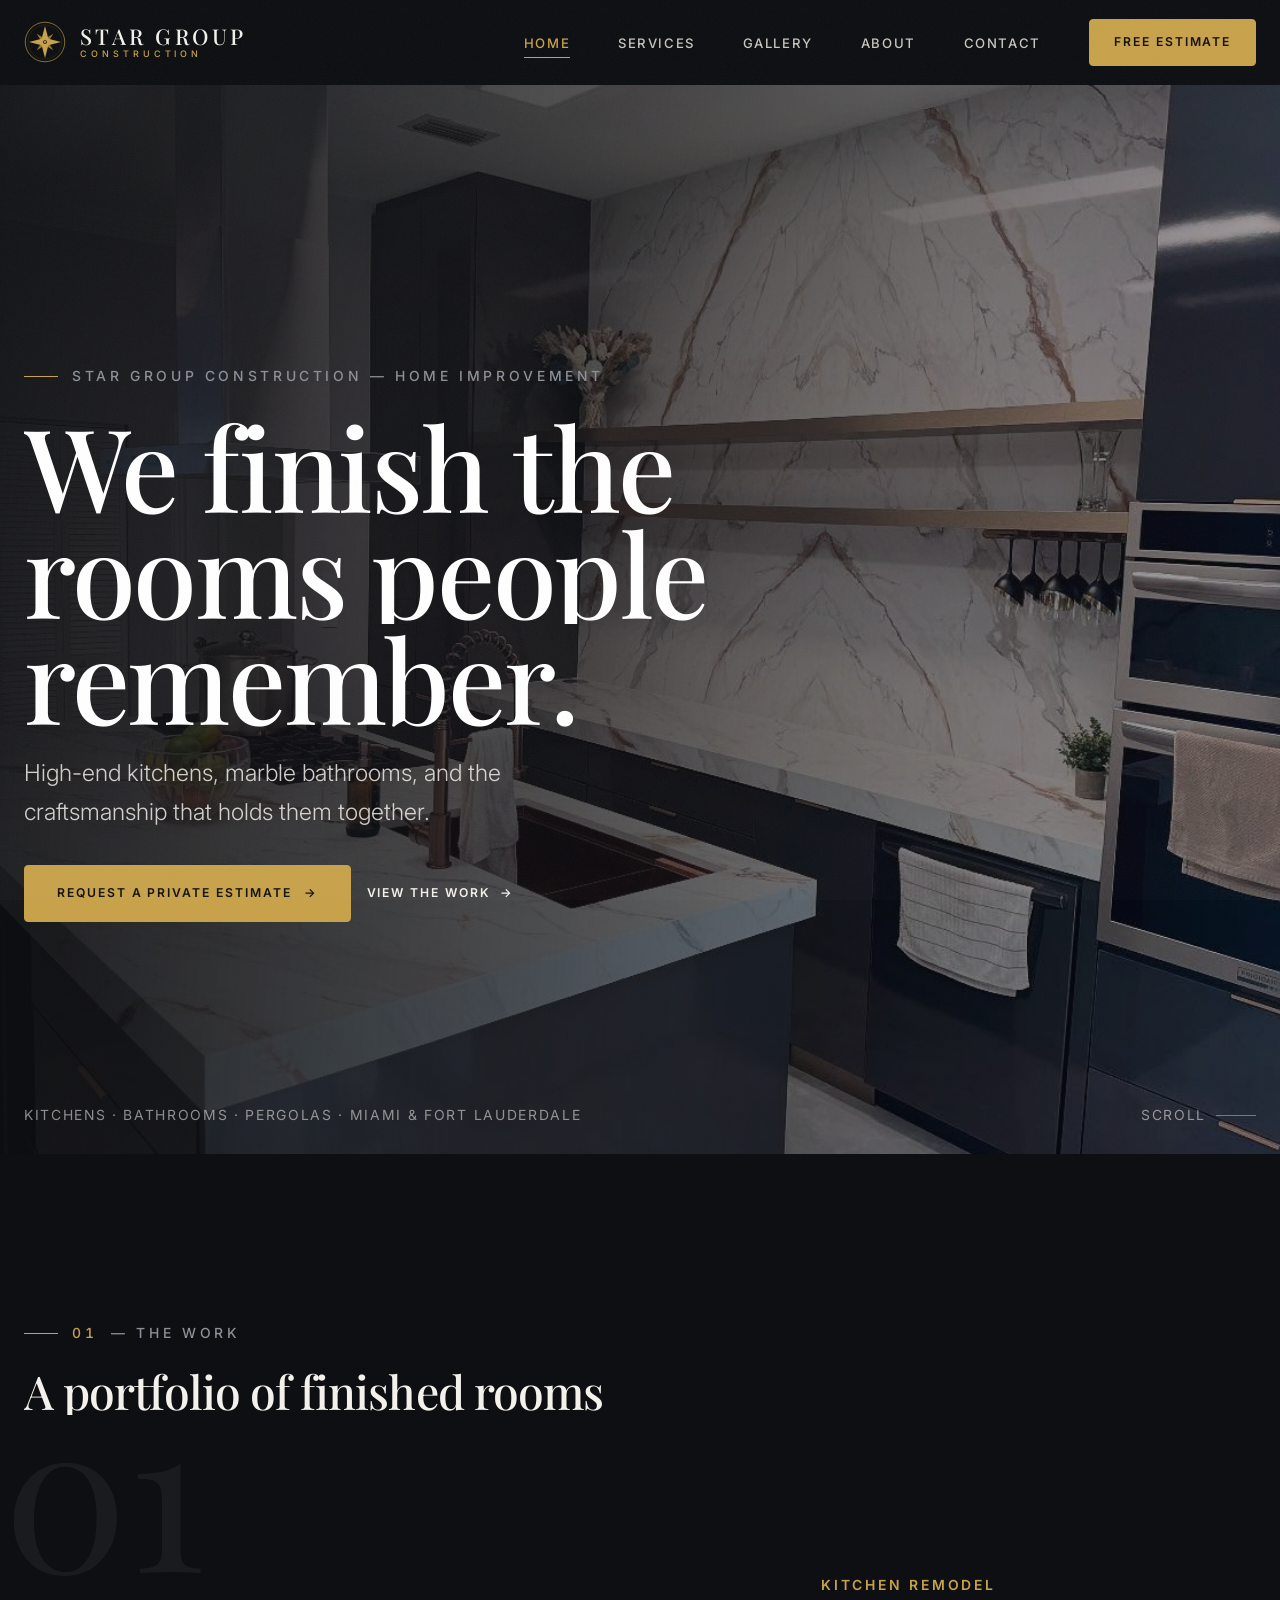
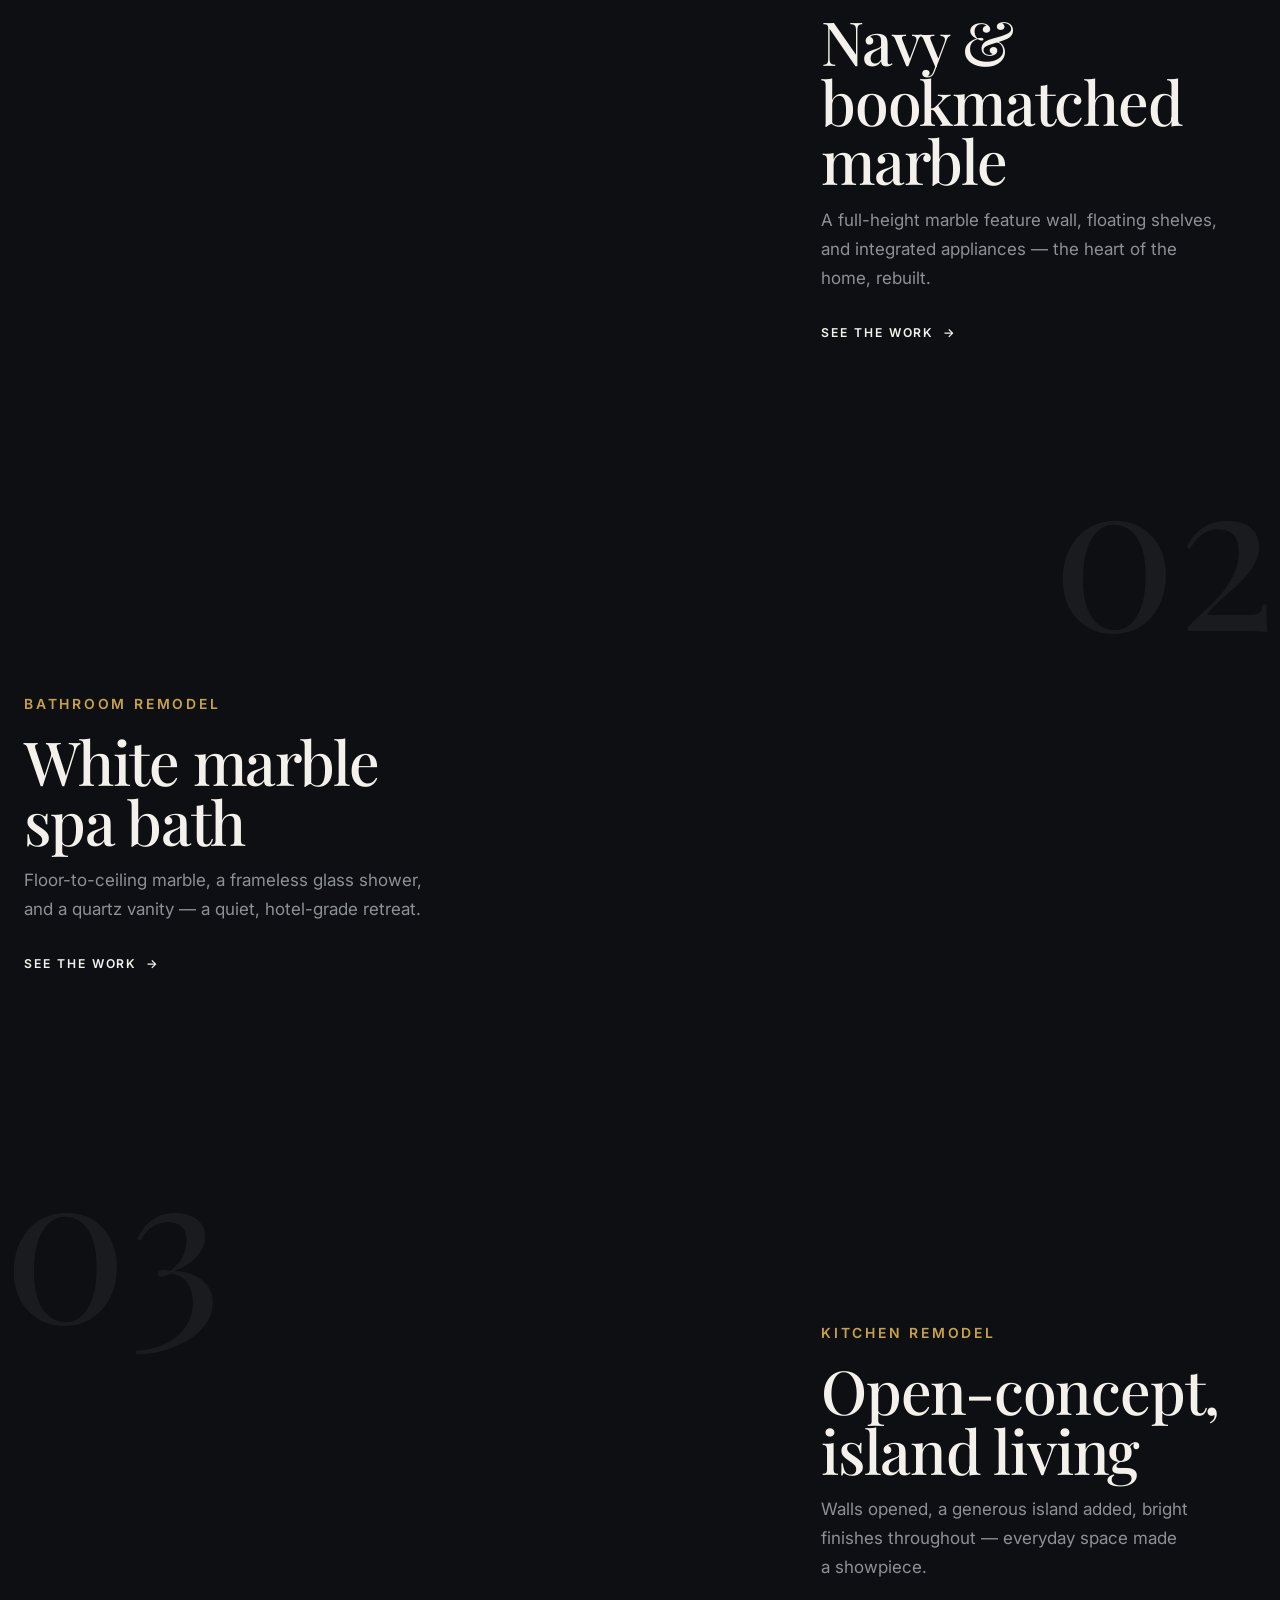
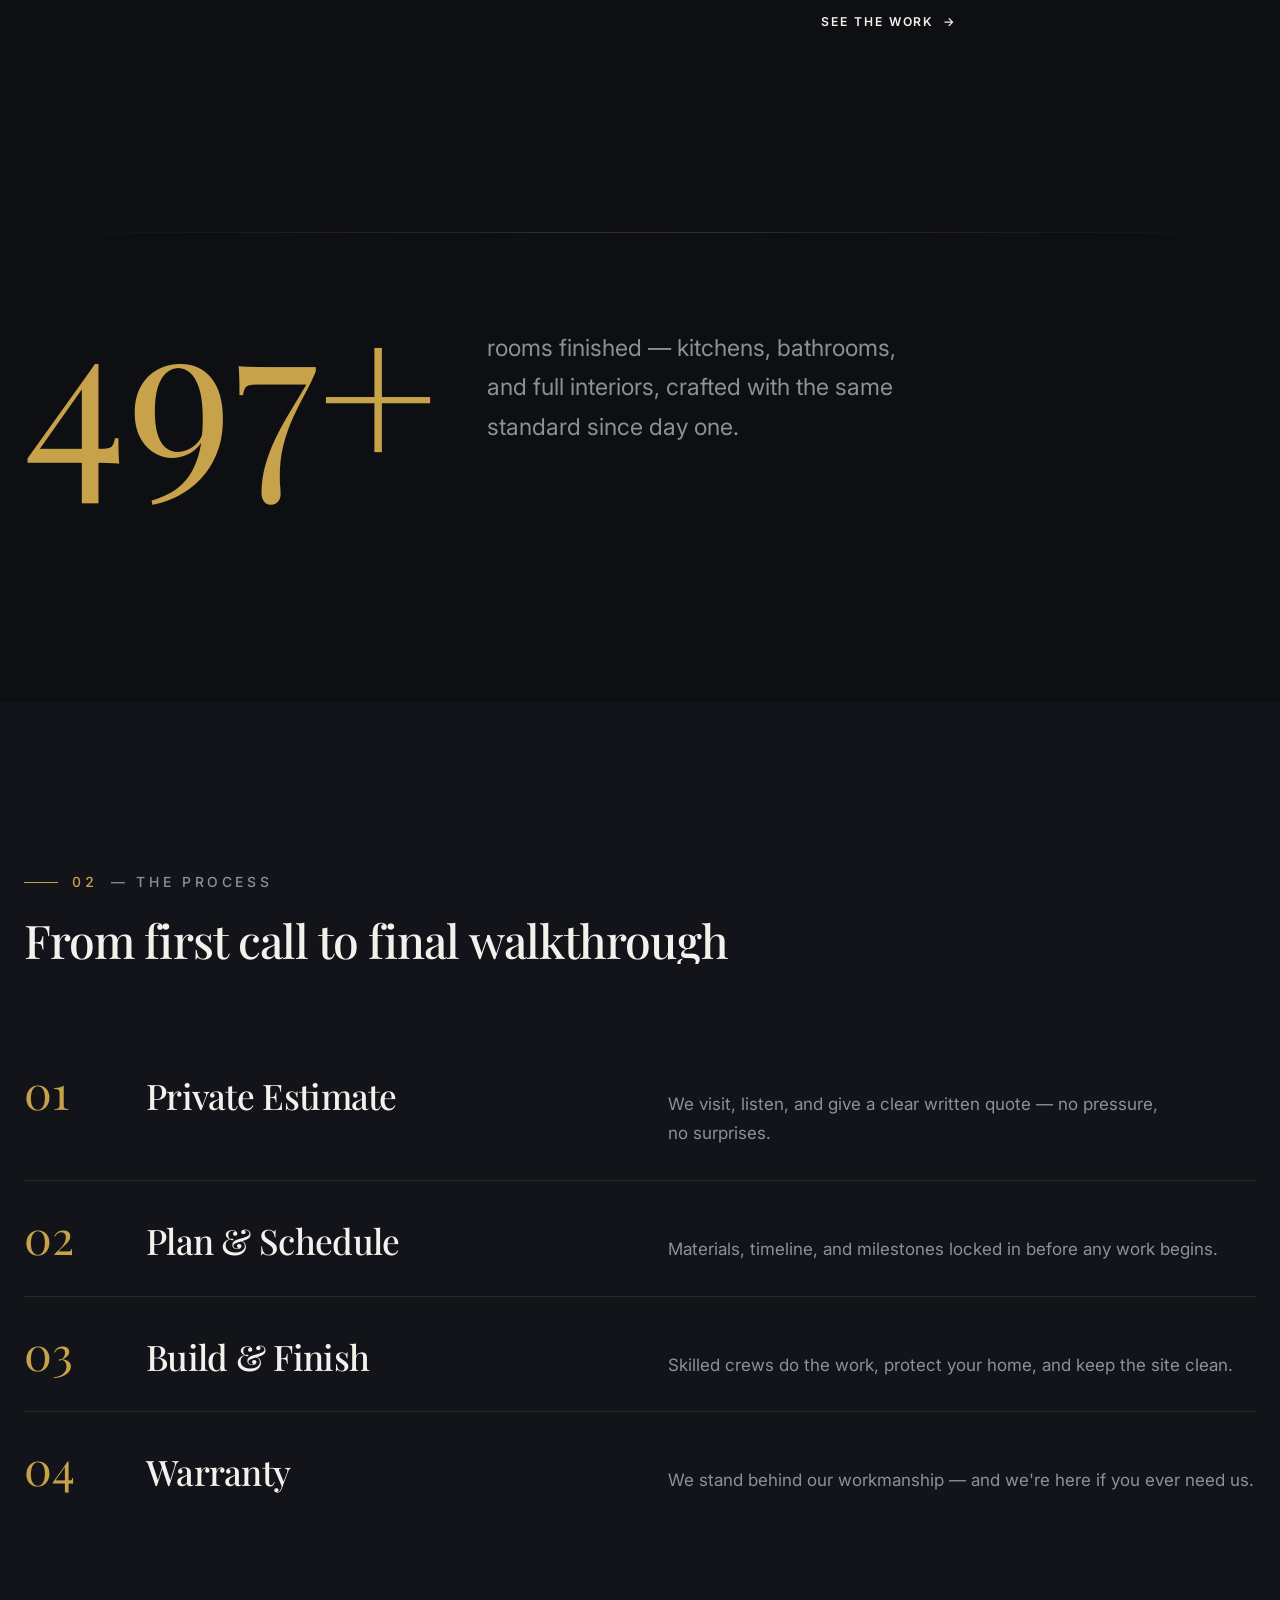
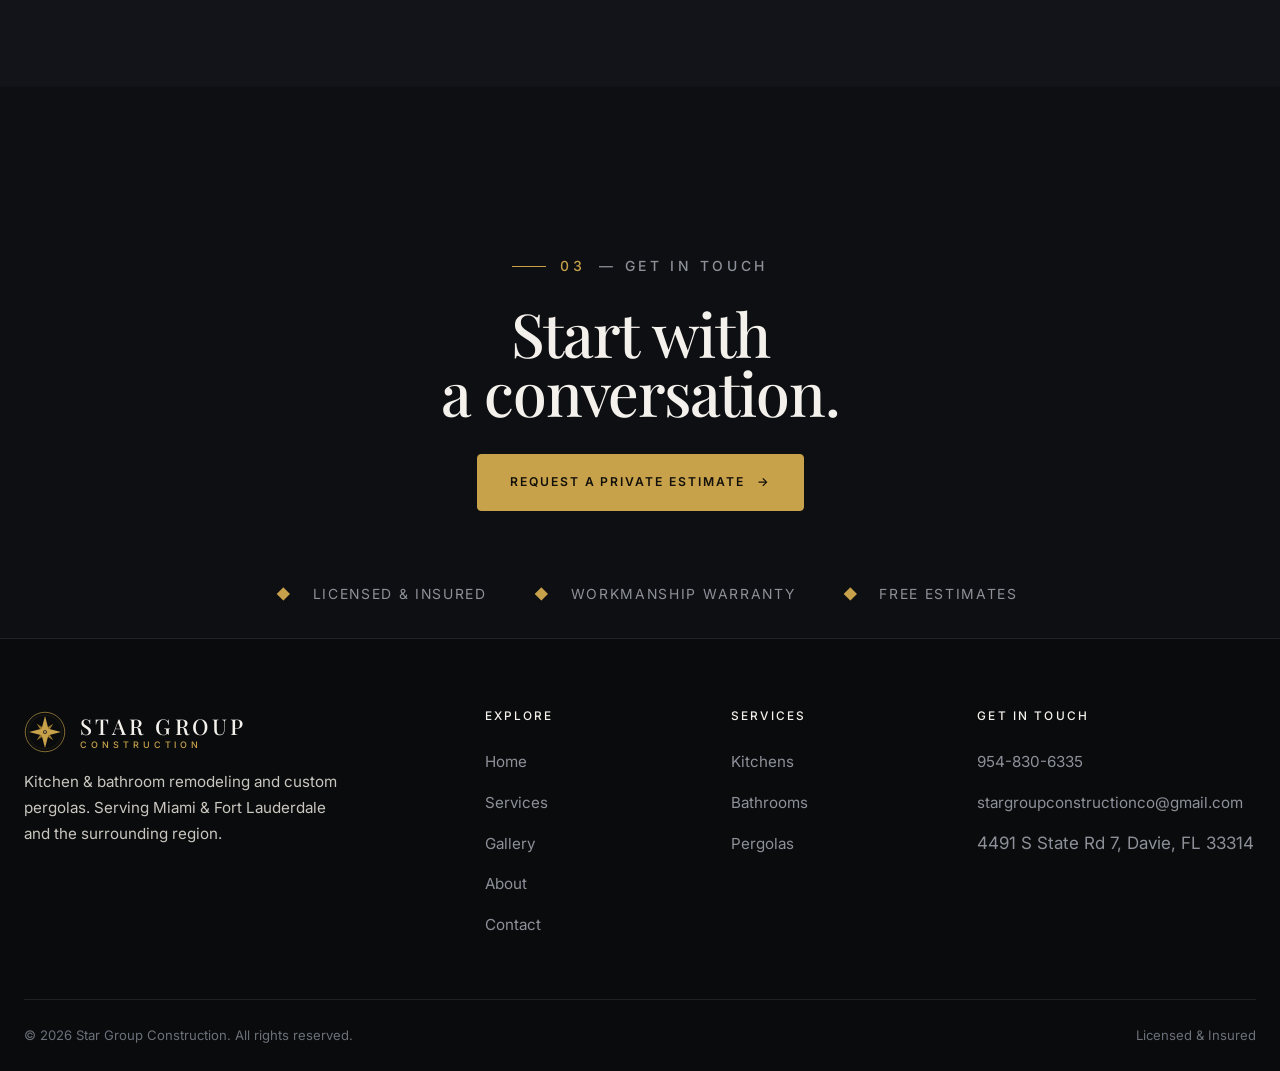
<file: index.html>
<!DOCTYPE html>
<html lang="en">
<head>
  <meta charset="UTF-8">
  <meta name="viewport" content="width=device-width, initial-scale=1.0, viewport-fit=cover">
  <meta name="theme-color" content="#0E0F12">
  <title>Star Group Construction — Kitchen, Bathroom &amp; Pergola Remodeling | Miami &amp; Fort Lauderdale</title>
  <meta name="description" content="Star Group Construction — kitchen & bathroom remodeling and custom pergolas in Miami & Fort Lauderdale. Licensed & insured. Free estimates: 954-830-6335.">
  <link rel="icon" href="images/favicon.svg" type="image/svg+xml">
  <link rel="preconnect" href="https://fonts.googleapis.com">
  <link rel="preconnect" href="https://fonts.gstatic.com" crossorigin>
  <link href="https://fonts.googleapis.com/css2?family=Playfair+Display:ital,wght@0,400;0,500;0,600;1,500&family=Inter:wght@400;500;600;700&display=swap" rel="stylesheet">
  <link rel="stylesheet" href="css/style.css">
</head>
<body>

  <!-- ============ HEADER ============ -->
  <header class="site-header">
    <div class="container nav">
      <a href="/" class="brand">
        <img class="brand-mark" src="images/logo-mark.svg" alt="" width="42" height="42">
        <span class="brand-text"><span class="brand-name">STAR GROUP</span><span class="brand-sub">Construction</span></span>
      </a>
      <button class="nav-toggle" aria-label="Open menu" aria-expanded="false"><span></span><span></span><span></span></button>
      <ul class="nav-links">
        <li><a href="/" class="active">Home</a></li>
        <li><a href="/services">Services</a></li>
        <li><a href="/gallery">Gallery</a></li>
        <li><a href="/about">About</a></li>
        <li><a href="/contact">Contact</a></li>
        <li><a href="/contact" class="btn nav-cta">Free Estimate</a></li>
      </ul>
    </div>
    <div class="nav-backdrop"></div>
  </header>

  <!-- ============ HERO ============ -->
  <section class="hero">
    <div class="hero-media"><div class="hero-bg" style="background-image:url('images/star.groupconstruction_1752689191_3678145988578455768_75918023720.jpg')"></div></div>
    <div class="container">
      <span class="kicker"><span>Star Group Construction — Home Improvement</span></span>
      <h1 data-split>We finish the rooms people remember.</h1>
      <p class="hero-sub" data-reveal>High-end kitchens, marble bathrooms, and the craftsmanship that holds them together.</p>
      <div class="hero-actions" data-reveal>
        <a href="/contact" class="btn">Request a private estimate <span class="arrow">&rarr;</span></a>
        <a href="/gallery" class="tlink">View the work <span class="arrow">&rarr;</span></a>
      </div>
    </div>
    <div class="hero-foot">
      <span>Kitchens &middot; Bathrooms &middot; Pergolas &middot; Miami &amp; Fort Lauderdale</span>
      <span class="scrollcue">Scroll</span>
    </div>
  </section>

  <!-- ============ 01 · THE WORK ============ -->
  <section id="work">
    <div class="container">
      <div class="section-head" data-reveal>
        <span class="kicker"><span class="idx">01</span> &mdash; The Work</span>
        <h2 data-split>A portfolio of finished rooms</h2>
      </div>

      <div class="spread">
        <span class="ghost">01</span>
        <a class="frame" href="/gallery" data-reveal-img><img src="images/star.groupconstruction_1752689191_3678145988377169713_75918023720.jpg" alt="Navy kitchen with bookmatched marble wall" loading="lazy" decoding="async"></a>
        <div class="meta">
          <span class="tagline">Kitchen Remodel</span>
          <h3 data-reveal>Navy &amp; bookmatched marble</h3>
          <p data-reveal>A full-height marble feature wall, floating shelves, and integrated appliances — the heart of the home, rebuilt.</p>
          <a class="tlink" href="/gallery" data-reveal>See the work <span class="arrow">&rarr;</span></a>
        </div>
      </div>

      <div class="spread reverse">
        <span class="ghost">02</span>
        <a class="frame" href="/gallery" data-reveal-img><img src="images/star.groupconstruction_1752689552_3678149015959981050_75918023720.jpg" alt="White marble bathroom remodel" loading="lazy" decoding="async"></a>
        <div class="meta">
          <span class="tagline">Bathroom Remodel</span>
          <h3 data-reveal>White marble spa bath</h3>
          <p data-reveal>Floor-to-ceiling marble, a frameless glass shower, and a quartz vanity — a quiet, hotel-grade retreat.</p>
          <a class="tlink" href="/gallery" data-reveal>See the work <span class="arrow">&rarr;</span></a>
        </div>
      </div>

      <div class="spread">
        <span class="ghost">03</span>
        <a class="frame" href="/gallery" data-reveal-img><img src="images/star.groupconstruction_1757633461_3719621524010661946_75918023720.jpg" alt="Modern white kitchen with marble island" loading="lazy" decoding="async"></a>
        <div class="meta">
          <span class="tagline">Kitchen Remodel</span>
          <h3 data-reveal>Open-concept, island living</h3>
          <p data-reveal>Walls opened, a generous island added, bright finishes throughout — everyday space made a showpiece.</p>
          <a class="tlink" href="/gallery" data-reveal>See the work <span class="arrow">&rarr;</span></a>
        </div>
      </div>

      <hr class="rule" style="margin-top:var(--s-6)">
      <div class="pull-figure" data-reveal>
        <span class="num"><span data-count="500" data-suffix="+">0</span></span>
        <span class="cap">rooms finished — kitchens, bathrooms, and full interiors, crafted with the same standard since day one.</span>
      </div>
    </div>
  </section>

  <!-- ============ 02 · THE PROCESS ============ -->
  <section class="bg-2" id="process">
    <div class="container">
      <div class="section-head" data-reveal>
        <span class="kicker"><span class="idx">02</span> &mdash; The Process</span>
        <h2 data-split>From first call to final walkthrough</h2>
      </div>
      <div class="contents">
        <div class="row" data-reveal><span class="n"></span><h3>Private Estimate</h3><p>We visit, listen, and give a clear written quote — no pressure, no surprises.</p></div>
        <div class="row" data-reveal><span class="n"></span><h3>Plan &amp; Schedule</h3><p>Materials, timeline, and milestones locked in before any work begins.</p></div>
        <div class="row" data-reveal><span class="n"></span><h3>Build &amp; Finish</h3><p>Skilled crews do the work, protect your home, and keep the site clean.</p></div>
        <div class="row" data-reveal><span class="n"></span><h3>Warranty</h3><p>We stand behind our workmanship — and we're here if you ever need us.</p></div>
      </div>
    </div>
  </section>

  <!-- Testimonial + new-client offer removed — add a REAL client review section here once you have one. -->


  <!-- ============ 05 · CLOSE ============ -->
  <section class="footer-cta">
    <div class="container">
      <span class="kicker" style="justify-content:center"><span class="idx">03</span> &mdash; Get in Touch</span>
      <h2 data-split>Start with a conversation.</h2>
      <a href="/contact" class="btn">Request a private estimate <span class="arrow">&rarr;</span></a>
    </div>
  </section>

  <div class="footer-trust">
    <span><span class="dot">&#9670;</span> Licensed &amp; Insured</span>
    <span><span class="dot">&#9670;</span> Workmanship Warranty</span>
    <span><span class="dot">&#9670;</span> Free Estimates</span>
  </div>

  <!-- ============ FOOTER ============ -->
  <footer class="site-footer">
    <div class="container">
      <div class="footer-grid">
        <div>
          <a href="/" class="brand">
            <img class="brand-mark" src="images/logo-mark.svg" alt="" width="40" height="40">
            <span class="brand-text"><span class="brand-name">STAR GROUP</span><span class="brand-sub">Construction</span></span>
          </a>
          <p class="foot-about">Kitchen &amp; bathroom remodeling and custom pergolas. Serving Miami & Fort Lauderdale and the surrounding region.</p>
        </div>
        <div><h4>Explore</h4><ul><li><a href="/">Home</a></li><li><a href="/services">Services</a></li><li><a href="/gallery">Gallery</a></li><li><a href="/about">About</a></li><li><a href="/contact">Contact</a></li></ul></div>
        <div><h4>Services</h4><ul><li><a href="/services#remodeling">Kitchens</a></li><li><a href="/services#remodeling">Bathrooms</a></li><li><a href="/services#pergolas">Pergolas</a></li></ul></div>
        <div><h4>Get in Touch</h4><ul><li><a href="tel:+19548306335">954-830-6335</a></li><li><a href="mailto:stargroupconstructionco@gmail.com">stargroupconstructionco@gmail.com</a></li><li>4491 S State Rd 7, Davie, FL 33314</li></ul></div>
      </div>
      <div class="footer-bottom">
        <span>&copy; <span id="year">2026</span> Star Group Construction. All rights reserved.</span>
        <span>Licensed &amp; Insured</span>
      </div>
    </div>
  </footer>

  <!-- ============ MOBILE CALL BAR ============ -->
  <nav class="callbar" aria-label="Quick contact">
    <a class="call" href="tel:+19548306335"><svg viewBox="0 0 24 24" fill="none" stroke="currentColor" stroke-width="2" stroke-linecap="round" stroke-linejoin="round"><path d="M22 16.92v3a2 2 0 0 1-2.18 2 19.79 19.79 0 0 1-8.63-3.07 19.5 19.5 0 0 1-6-6 19.79 19.79 0 0 1-3.07-8.67A2 2 0 0 1 4.11 2h3a2 2 0 0 1 2 1.72c.13.96.36 1.9.7 2.81a2 2 0 0 1-.45 2.11L8.09 9.91a16 16 0 0 0 6 6l1.27-1.27a2 2 0 0 1 2.11-.45c.91.34 1.85.57 2.81.7A2 2 0 0 1 22 16.92z"/></svg> Call</a>
    <a class="quote" href="/contact">Free Estimate</a>
  </nav>

  <script defer src="js/main.js"></script>
</body>
</html>
</file>
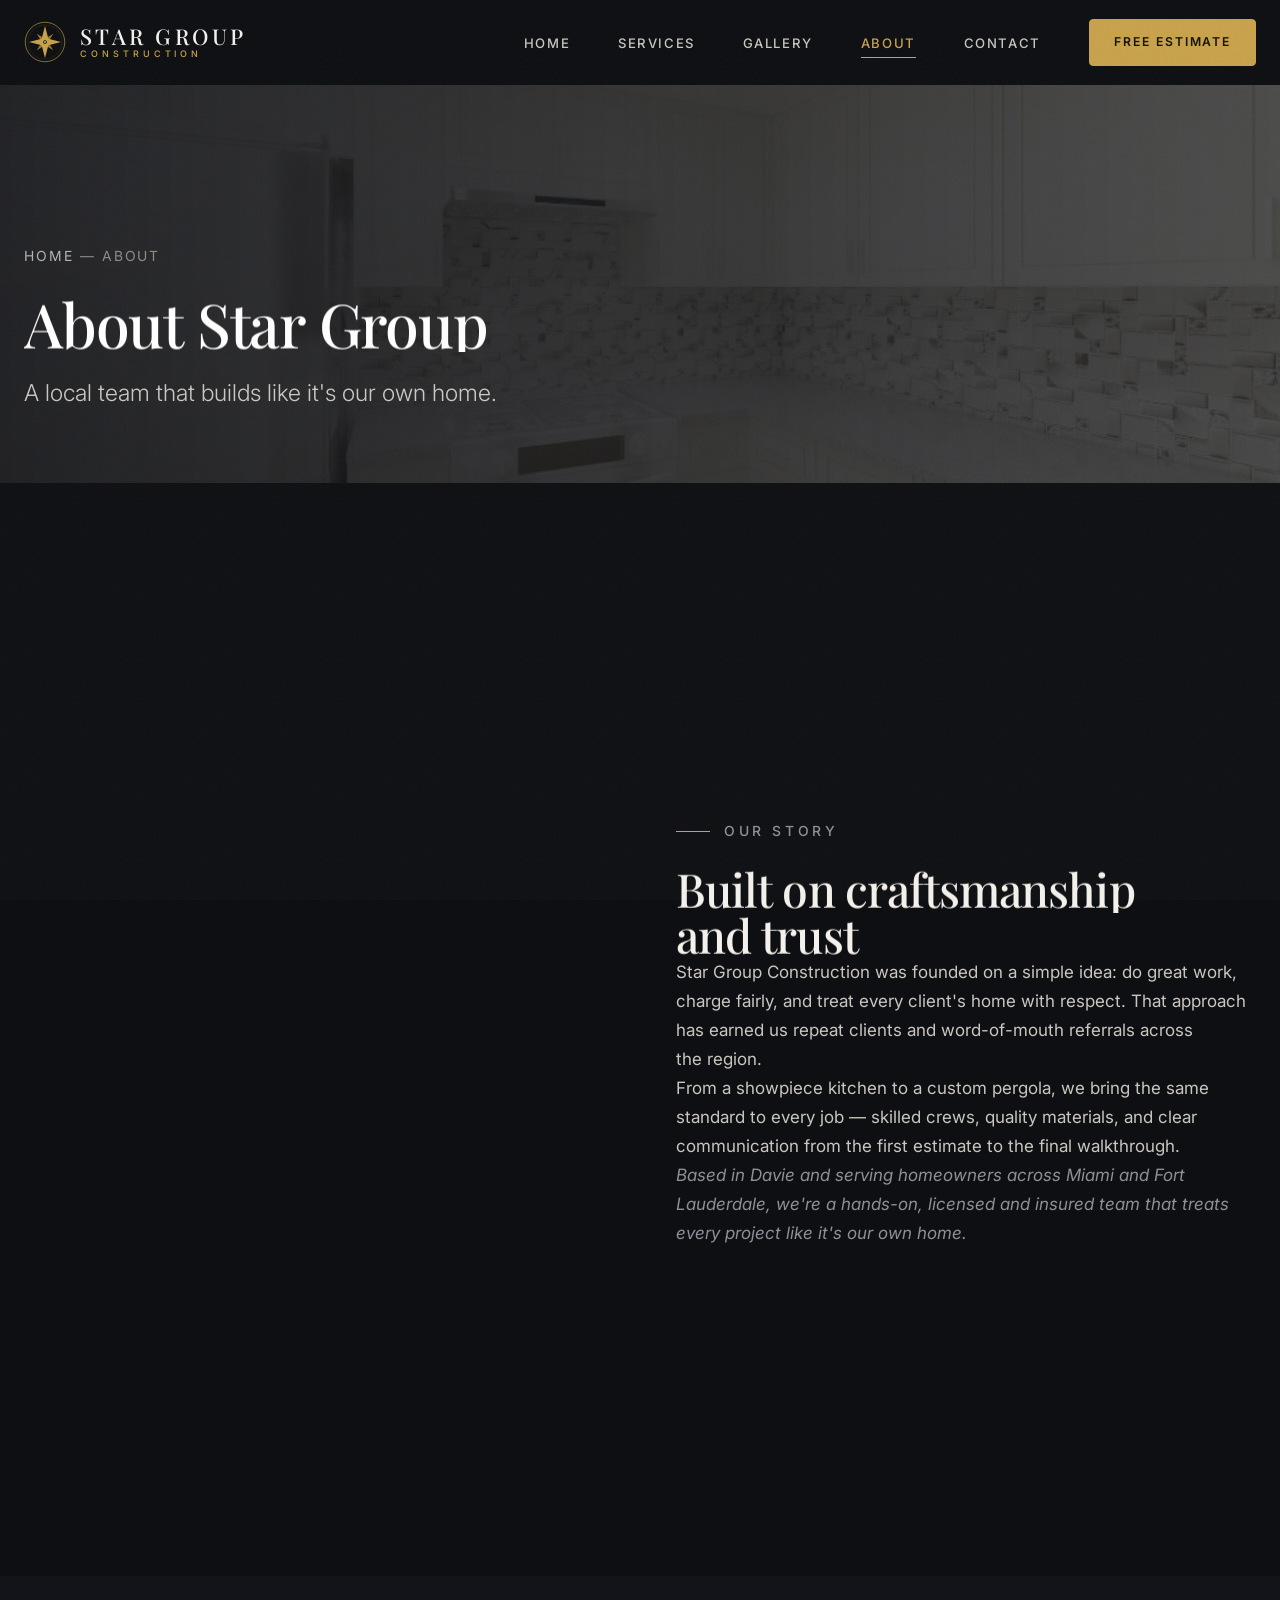
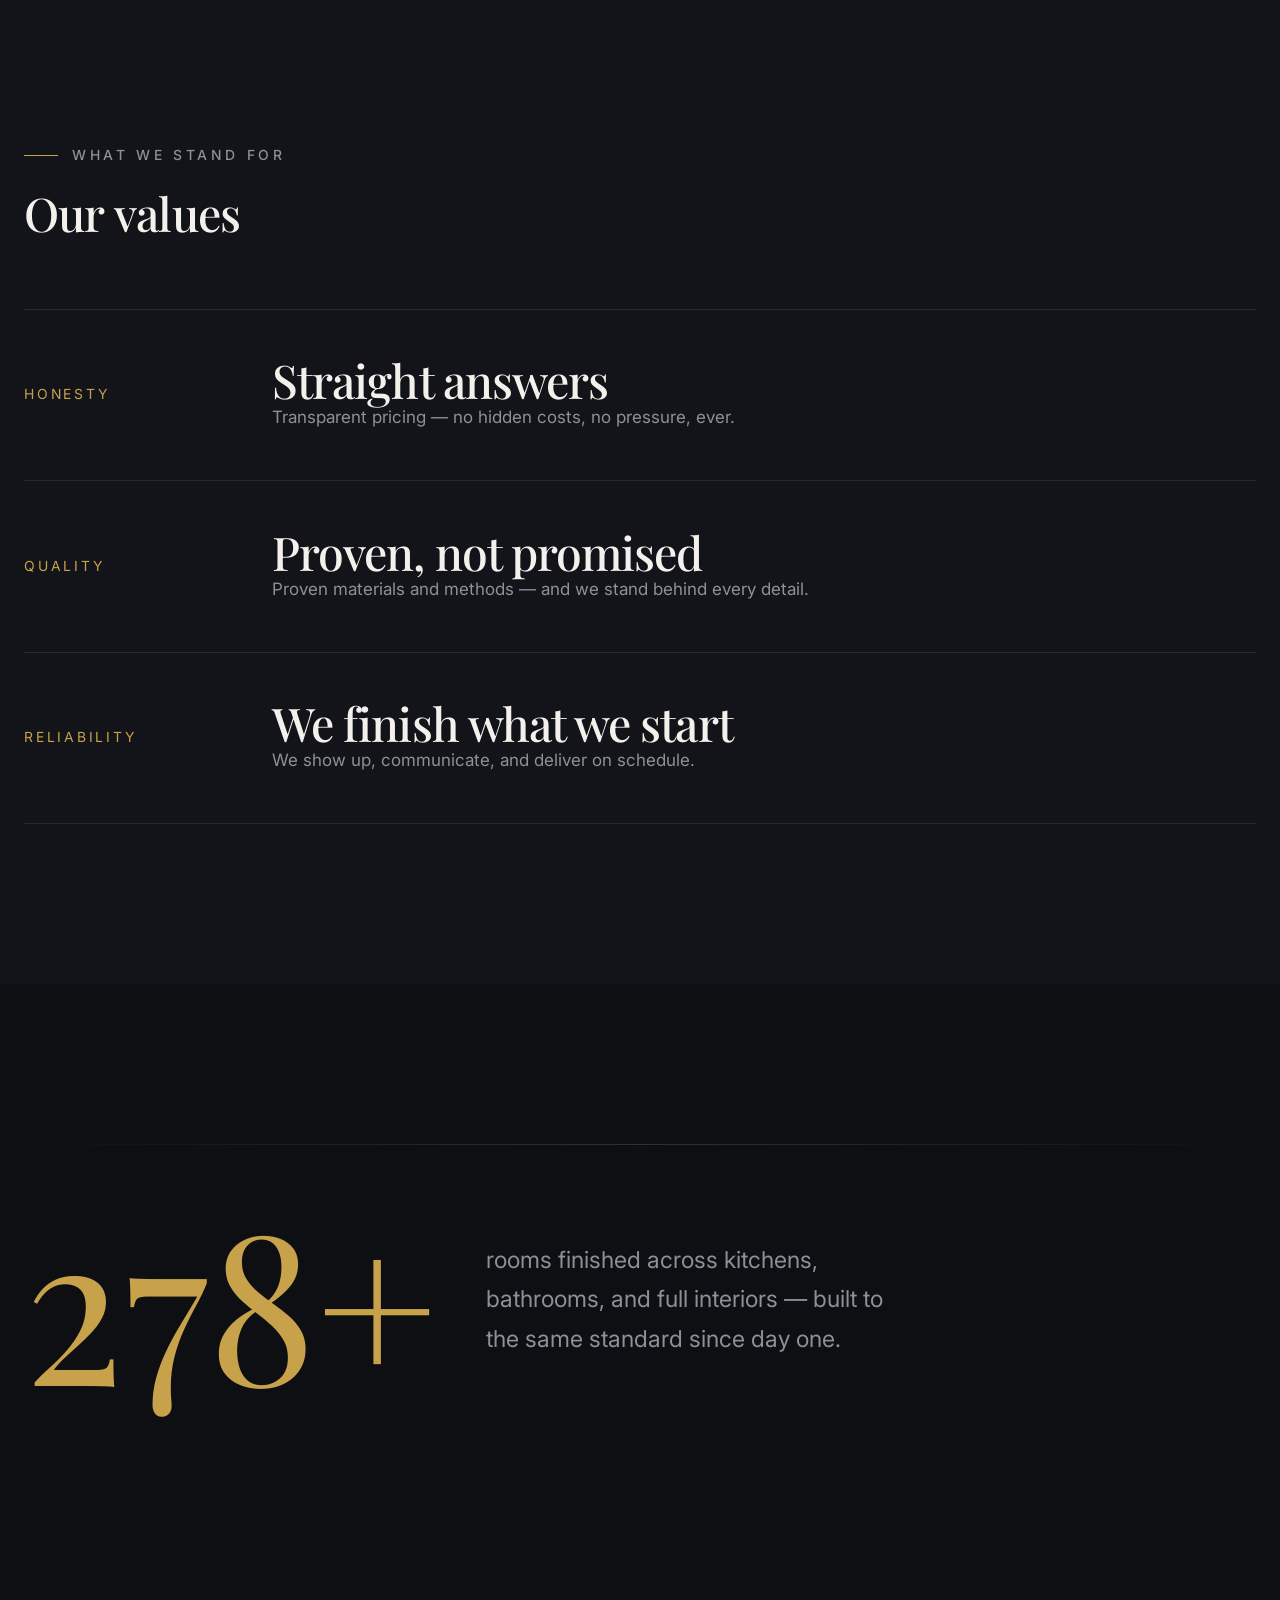
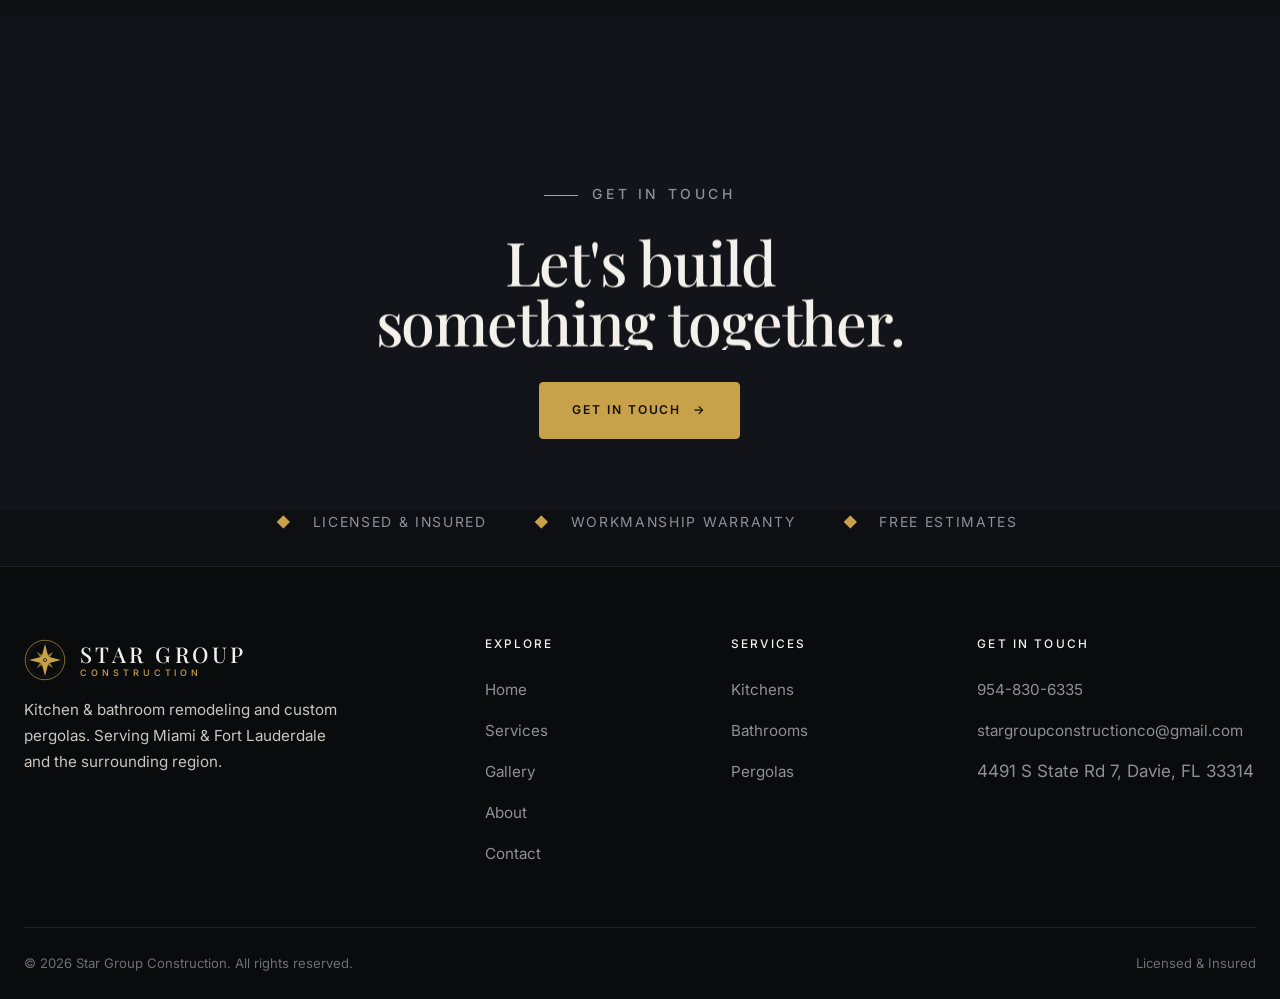
<file: about.html>
<!DOCTYPE html>
<html lang="en">
<head>
  <meta charset="UTF-8">
  <meta name="viewport" content="width=device-width, initial-scale=1.0, viewport-fit=cover">
  <meta name="theme-color" content="#0E0F12">
  <title>About — Star Group Construction</title>
  <meta name="description" content="About Star Group Construction — a local Miami & Fort Lauderdale team delivering kitchen & bathroom remodeling and custom pergolas, built on honesty, quality, and reliability.">
  <link rel="icon" href="images/favicon.svg" type="image/svg+xml">
  <link rel="preconnect" href="https://fonts.googleapis.com">
  <link rel="preconnect" href="https://fonts.gstatic.com" crossorigin>
  <link href="https://fonts.googleapis.com/css2?family=Playfair+Display:ital,wght@0,400;0,500;0,600;1,500&family=Inter:wght@400;500;600;700&display=swap" rel="stylesheet">
  <link rel="stylesheet" href="css/style.css">
</head>
<body>

  <header class="site-header">
    <div class="container nav">
      <a href="/" class="brand">
        <img class="brand-mark" src="images/logo-mark.svg" alt="" width="42" height="42">
        <span class="brand-text"><span class="brand-name">STAR GROUP</span><span class="brand-sub">Construction</span></span>
      </a>
      <button class="nav-toggle" aria-label="Open menu" aria-expanded="false"><span></span><span></span><span></span></button>
      <ul class="nav-links">
        <li><a href="/">Home</a></li>
        <li><a href="/services">Services</a></li>
        <li><a href="/gallery">Gallery</a></li>
        <li><a href="/about" class="active">About</a></li>
        <li><a href="/contact">Contact</a></li>
        <li><a href="/contact" class="btn nav-cta">Free Estimate</a></li>
      </ul>
    </div>
    <div class="nav-backdrop"></div>
  </header>

  <section class="page-hero">
    <div class="hero-bg" style="background-image:url('images/star.groupconstruction_1757633076_3719618300646126115_75918023720.jpg')"></div>
    <div class="container">
      <p class="crumbs"><a href="/">Home</a> &mdash; About</p>
      <h1 data-split>About Star Group</h1>
      <p class="lead" data-reveal>A local team that builds like it's our own home.</p>
    </div>
  </section>

  <section>
    <div class="container split">
      <div class="media" data-reveal>
        <img src="images/star.groupconstruction_1752689552_3678149015884511997_75918023720.jpg" alt="Frameless glass marble shower remodel by Star Group Construction" loading="lazy" decoding="async" data-reveal-img>
      </div>
      <div>
        <span class="kicker">Our Story</span>
        <h2 data-split>Built on craftsmanship and trust</h2>
        <p data-reveal>Star Group Construction was founded on a simple idea: do great work, charge fairly, and treat every client's home with respect. That approach has earned us repeat clients and word-of-mouth referrals across the region.</p>
        <p data-reveal>From a showpiece kitchen to a custom pergola, we bring the same standard to every job — skilled crews, quality materials, and clear communication from the first estimate to the final walkthrough.</p>
        <p style="color:var(--muted);font-style:italic" data-reveal>Based in Davie and serving homeowners across Miami and Fort Lauderdale, we're a hands-on, licensed and insured team that treats every project like it's our own home.</p>
      </div>
    </div>
  </section>

  <section class="bg-2">
    <div class="container">
      <div class="section-head" data-reveal>
        <span class="kicker">What We Stand For</span>
        <h2 data-split>Our values</h2>
      </div>
      <div class="svc-grid">
        <div class="svc-row" data-reveal><span class="svc-k">Honesty</span><div><h3>Straight answers</h3><p>Transparent pricing — no hidden costs, no pressure, ever.</p></div></div>
        <div class="svc-row" data-reveal><span class="svc-k">Quality</span><div><h3>Proven, not promised</h3><p>Proven materials and methods — and we stand behind every detail.</p></div></div>
        <div class="svc-row" data-reveal><span class="svc-k">Reliability</span><div><h3>We finish what we start</h3><p>We show up, communicate, and deliver on schedule.</p></div></div>
      </div>
    </div>
  </section>

  <section>
    <div class="container">
      <hr class="rule">
      <div class="pull-figure" data-reveal>
        <span class="num"><span data-count="500" data-suffix="+">0</span></span>
        <span class="cap">rooms finished across kitchens, bathrooms, and full interiors — built to the same standard since day one.</span>
      </div>
    </div>
  </section>

  <section class="footer-cta bg-2">
    <div class="container">
      <span class="kicker" style="justify-content:center">Get in Touch</span>
      <h2 data-split>Let's build something together.</h2>
      <a href="/contact" class="btn">Get in Touch <span class="arrow">&rarr;</span></a>
    </div>
  </section>

  <div class="footer-trust">
    <span><span class="dot">&#9670;</span> Licensed &amp; Insured</span>
    <span><span class="dot">&#9670;</span> Workmanship Warranty</span>
    <span><span class="dot">&#9670;</span> Free Estimates</span>
  </div>

  <footer class="site-footer">
    <div class="container">
      <div class="footer-grid">
        <div>
          <a href="/" class="brand">
            <img class="brand-mark" src="images/logo-mark.svg" alt="" width="40" height="40">
            <span class="brand-text"><span class="brand-name">STAR GROUP</span><span class="brand-sub">Construction</span></span>
          </a>
          <p class="foot-about">Kitchen &amp; bathroom remodeling and custom pergolas. Serving Miami & Fort Lauderdale and the surrounding region.</p>
        </div>
        <div><h4>Explore</h4><ul><li><a href="/">Home</a></li><li><a href="/services">Services</a></li><li><a href="/gallery">Gallery</a></li><li><a href="/about">About</a></li><li><a href="/contact">Contact</a></li></ul></div>
        <div><h4>Services</h4><ul><li><a href="/services#remodeling">Kitchens</a></li><li><a href="/services#remodeling">Bathrooms</a></li><li><a href="/services#pergolas">Pergolas</a></li></ul></div>
        <div><h4>Get in Touch</h4><ul><li><a href="tel:+19548306335">954-830-6335</a></li><li><a href="mailto:stargroupconstructionco@gmail.com">stargroupconstructionco@gmail.com</a></li><li>4491 S State Rd 7, Davie, FL 33314</li></ul></div>
      </div>
      <div class="footer-bottom"><span>&copy; <span id="year">2026</span> Star Group Construction. All rights reserved.</span><span>Licensed &amp; Insured</span></div>
    </div>
  </footer>

  <nav class="callbar" aria-label="Quick contact">
    <a class="call" href="tel:+19548306335"><svg viewBox="0 0 24 24" fill="none" stroke="currentColor" stroke-width="2" stroke-linecap="round" stroke-linejoin="round"><path d="M22 16.92v3a2 2 0 0 1-2.18 2 19.79 19.79 0 0 1-8.63-3.07 19.5 19.5 0 0 1-6-6 19.79 19.79 0 0 1-3.07-8.67A2 2 0 0 1 4.11 2h3a2 2 0 0 1 2 1.72c.13.96.36 1.9.7 2.81a2 2 0 0 1-.45 2.11L8.09 9.91a16 16 0 0 0 6 6l1.27-1.27a2 2 0 0 1 2.11-.45c.91.34 1.85.57 2.81.7A2 2 0 0 1 22 16.92z"/></svg> Call</a>
    <a class="quote" href="/contact">Free Estimate</a>
  </nav>

  <script defer src="js/main.js"></script>
</body>
</html>
</file>
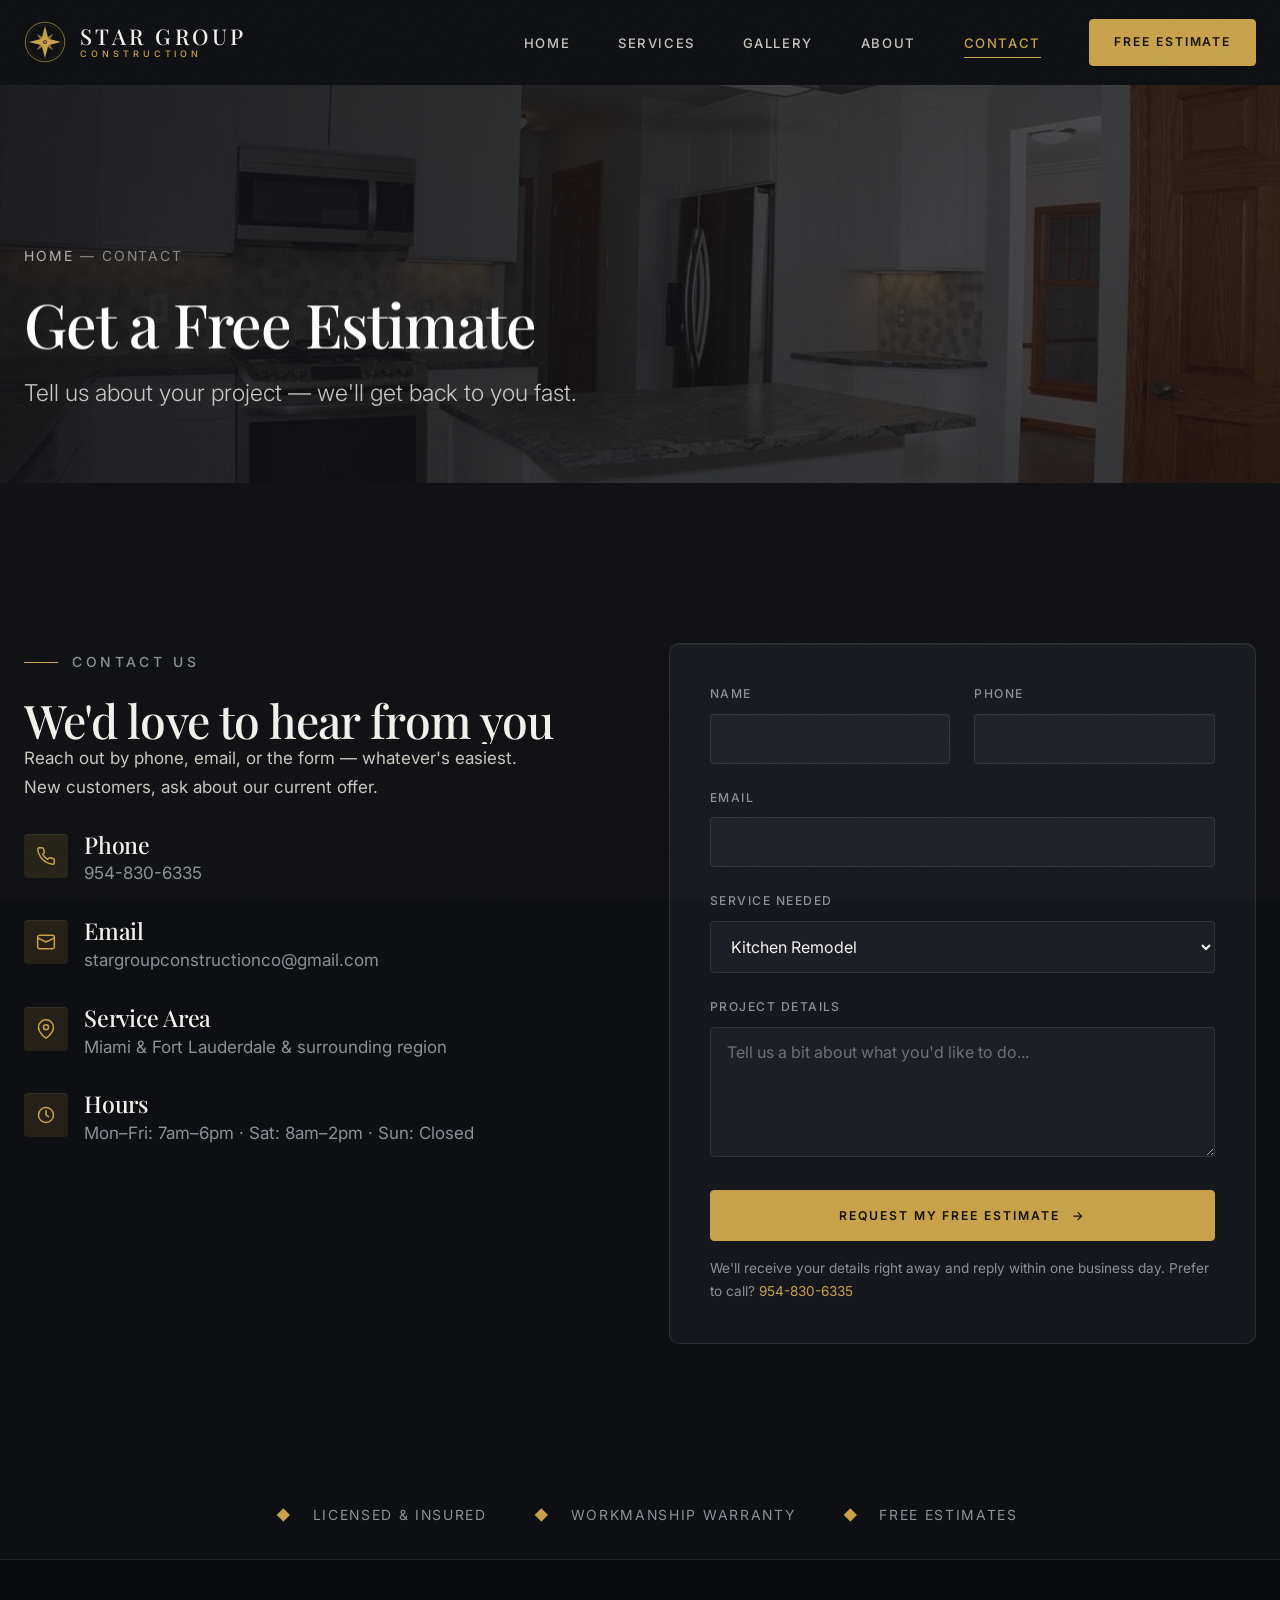
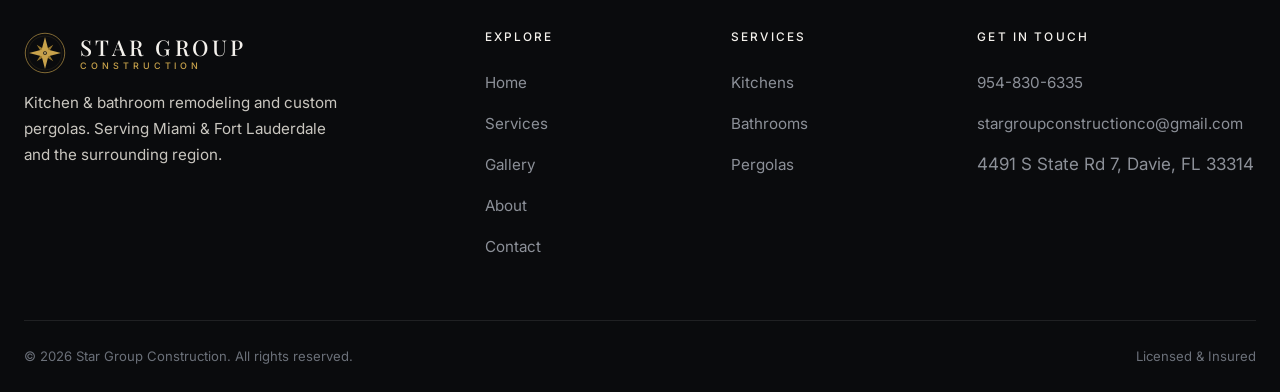
<file: contact.html>
<!DOCTYPE html>
<html lang="en">
<head>
  <meta charset="UTF-8">
  <meta name="viewport" content="width=device-width, initial-scale=1.0, viewport-fit=cover">
  <meta name="theme-color" content="#0E0F12">
  <title>Contact — Star Group Construction</title>
  <meta name="description" content="Contact Star Group Construction for a free estimate on kitchen & bathroom remodeling or a custom pergola in Miami & Fort Lauderdale. Call, email, or request a quote online.">
  <link rel="icon" href="images/favicon.svg" type="image/svg+xml">
  <link rel="preconnect" href="https://fonts.googleapis.com">
  <link rel="preconnect" href="https://fonts.gstatic.com" crossorigin>
  <link href="https://fonts.googleapis.com/css2?family=Playfair+Display:ital,wght@0,400;0,500;0,600;1,500&family=Inter:wght@400;500;600;700&display=swap" rel="stylesheet">
  <link rel="stylesheet" href="css/style.css">
</head>
<body class="page-contact">

  <header class="site-header">
    <div class="container nav">
      <a href="/" class="brand">
        <img class="brand-mark" src="images/logo-mark.svg" alt="" width="42" height="42">
        <span class="brand-text"><span class="brand-name">STAR GROUP</span><span class="brand-sub">Construction</span></span>
      </a>
      <button class="nav-toggle" aria-label="Open menu" aria-expanded="false"><span></span><span></span><span></span></button>
      <ul class="nav-links">
        <li><a href="/">Home</a></li>
        <li><a href="/services">Services</a></li>
        <li><a href="/gallery">Gallery</a></li>
        <li><a href="/about">About</a></li>
        <li><a href="/contact" class="active">Contact</a></li>
        <li><a href="/contact" class="btn nav-cta">Free Estimate</a></li>
      </ul>
    </div>
    <div class="nav-backdrop"></div>
  </header>

  <section class="page-hero">
    <div class="hero-bg" style="background-image:url('images/star.groupconstruction_1757633461_3719621524010661946_75918023720.jpg')"></div>
    <div class="container">
      <p class="crumbs"><a href="/">Home</a> &mdash; Contact</p>
      <h1 data-split>Get a Free Estimate</h1>
      <p class="lead" data-reveal>Tell us about your project — we'll get back to you fast.</p>
    </div>
  </section>

  <section>
    <div class="container contact-grid">

      <div data-reveal>
        <span class="kicker">Contact Us</span>
        <h2 data-split>We'd love to hear from you</h2>
        <p style="margin-bottom:var(--s-4)">Reach out by phone, email, or the form — whatever's easiest. New customers, ask about our current offer.</p>

        <div class="info-item">
          <span class="ico"><svg viewBox="0 0 24 24" fill="none" stroke="currentColor" stroke-width="1.8" stroke-linecap="round" stroke-linejoin="round"><path d="M22 16.92v3a2 2 0 0 1-2.18 2 19.79 19.79 0 0 1-8.63-3.07 19.5 19.5 0 0 1-6-6 19.79 19.79 0 0 1-3.07-8.67A2 2 0 0 1 4.11 2h3a2 2 0 0 1 2 1.72c.13.96.36 1.9.7 2.81a2 2 0 0 1-.45 2.11L8.09 9.91a16 16 0 0 0 6 6l1.27-1.27a2 2 0 0 1 2.11-.45c.91.34 1.85.57 2.81.7A2 2 0 0 1 22 16.92z"/></svg></span>
          <div><h4>Phone</h4><p><a href="tel:+19548306335">954-830-6335</a></p></div>
        </div>
        <div class="info-item">
          <span class="ico"><svg viewBox="0 0 24 24" fill="none" stroke="currentColor" stroke-width="1.8" stroke-linecap="round" stroke-linejoin="round"><rect x="2" y="4" width="20" height="16" rx="2"/><path d="m22 7-10 5L2 7"/></svg></span>
          <div><h4>Email</h4><p><a href="mailto:stargroupconstructionco@gmail.com">stargroupconstructionco@gmail.com</a></p></div>
        </div>
        <div class="info-item">
          <span class="ico"><svg viewBox="0 0 24 24" fill="none" stroke="currentColor" stroke-width="1.8" stroke-linecap="round" stroke-linejoin="round"><path d="M21 10c0 7-9 13-9 13s-9-6-9-13a9 9 0 0 1 18 0z"/><circle cx="12" cy="10" r="3"/></svg></span>
          <div><h4>Service Area</h4><p>Miami & Fort Lauderdale &amp; surrounding region</p></div>
        </div>
        <div class="info-item">
          <span class="ico"><svg viewBox="0 0 24 24" fill="none" stroke="currentColor" stroke-width="1.8" stroke-linecap="round" stroke-linejoin="round"><circle cx="12" cy="12" r="9"/><polyline points="12 7 12 12 15 14"/></svg></span>
          <div><h4>Hours</h4><p>Mon–Fri: 7am–6pm &middot; Sat: 8am–2pm &middot; Sun: Closed</p></div>
        </div>
      </div>

      <form class="quote" id="quoteForm" data-to="stargroupconstructionco@gmail.com" data-reveal novalidate>
        <!-- Web3Forms: replace the access_key value below with your real key from web3forms.com -->
        <input type="hidden" name="access_key" value="95dfc9d4-275f-462b-baf8-28996b758fc3">
        <input type="hidden" name="subject" value="New estimate request — Star Group Construction website">
        <input type="hidden" name="from_name" value="Star Group Construction website">
        <input type="checkbox" name="botcheck" tabindex="-1" autocomplete="off" style="display:none" aria-hidden="true">
        <div class="form-row">
          <div class="field">
            <label for="name">Name</label>
            <input type="text" id="name" name="name" autocomplete="name" required>
          </div>
          <div class="field">
            <label for="phone">Phone</label>
            <input type="tel" id="phone" name="phone" inputmode="tel" autocomplete="tel" required>
          </div>
        </div>
        <div class="field">
          <label for="email">Email</label>
          <input type="email" id="email" name="email" inputmode="email" autocomplete="email">
        </div>
        <div class="field">
          <label for="service">Service Needed</label>
          <select id="service" name="service">
            <option>Kitchen Remodel</option>
            <option>Bathroom Remodel</option>
            <option>Pergola / Patio Cover</option>
            <option>Full Home Remodel</option>
            <option>Outdoor Living (deck / patio)</option>
            <option>Other / Not sure</option>
          </select>
        </div>
        <div class="field">
          <label for="message">Project Details</label>
          <textarea id="message" name="message" placeholder="Tell us a bit about what you'd like to do..."></textarea>
        </div>
        <button type="submit" class="btn" style="width:100%;justify-content:center">Request My Free Estimate <span class="arrow">&rarr;</span></button>
        <p class="form-note">We'll receive your details right away and reply within one business day. Prefer to call? <a href="tel:+19548306335">954-830-6335</a></p>
      </form>

    </div>
  </section>

  <div class="footer-trust">
    <span><span class="dot">&#9670;</span> Licensed &amp; Insured</span>
    <span><span class="dot">&#9670;</span> Workmanship Warranty</span>
    <span><span class="dot">&#9670;</span> Free Estimates</span>
  </div>

  <footer class="site-footer">
    <div class="container">
      <div class="footer-grid">
        <div>
          <a href="/" class="brand">
            <img class="brand-mark" src="images/logo-mark.svg" alt="" width="40" height="40">
            <span class="brand-text"><span class="brand-name">STAR GROUP</span><span class="brand-sub">Construction</span></span>
          </a>
          <p class="foot-about">Kitchen &amp; bathroom remodeling and custom pergolas. Serving Miami & Fort Lauderdale and the surrounding region.</p>
        </div>
        <div><h4>Explore</h4><ul><li><a href="/">Home</a></li><li><a href="/services">Services</a></li><li><a href="/gallery">Gallery</a></li><li><a href="/about">About</a></li><li><a href="/contact">Contact</a></li></ul></div>
        <div><h4>Services</h4><ul><li><a href="/services#remodeling">Kitchens</a></li><li><a href="/services#remodeling">Bathrooms</a></li><li><a href="/services#pergolas">Pergolas</a></li></ul></div>
        <div><h4>Get in Touch</h4><ul><li><a href="tel:+19548306335">954-830-6335</a></li><li><a href="mailto:stargroupconstructionco@gmail.com">stargroupconstructionco@gmail.com</a></li><li>4491 S State Rd 7, Davie, FL 33314</li></ul></div>
      </div>
      <div class="footer-bottom"><span>&copy; <span id="year">2026</span> Star Group Construction. All rights reserved.</span><span>Licensed &amp; Insured</span></div>
    </div>
  </footer>

  <nav class="callbar" aria-label="Quick contact">
    <a class="call" href="tel:+19548306335"><svg viewBox="0 0 24 24" fill="none" stroke="currentColor" stroke-width="2" stroke-linecap="round" stroke-linejoin="round"><path d="M22 16.92v3a2 2 0 0 1-2.18 2 19.79 19.79 0 0 1-8.63-3.07 19.5 19.5 0 0 1-6-6 19.79 19.79 0 0 1-3.07-8.67A2 2 0 0 1 4.11 2h3a2 2 0 0 1 2 1.72c.13.96.36 1.9.7 2.81a2 2 0 0 1-.45 2.11L8.09 9.91a16 16 0 0 0 6 6l1.27-1.27a2 2 0 0 1 2.11-.45c.91.34 1.85.57 2.81.7A2 2 0 0 1 22 16.92z"/></svg> Call</a>
    <a class="quote" href="/contact">Free Estimate</a>
  </nav>

  <script defer src="js/main.js"></script>
</body>
</html>
</file>
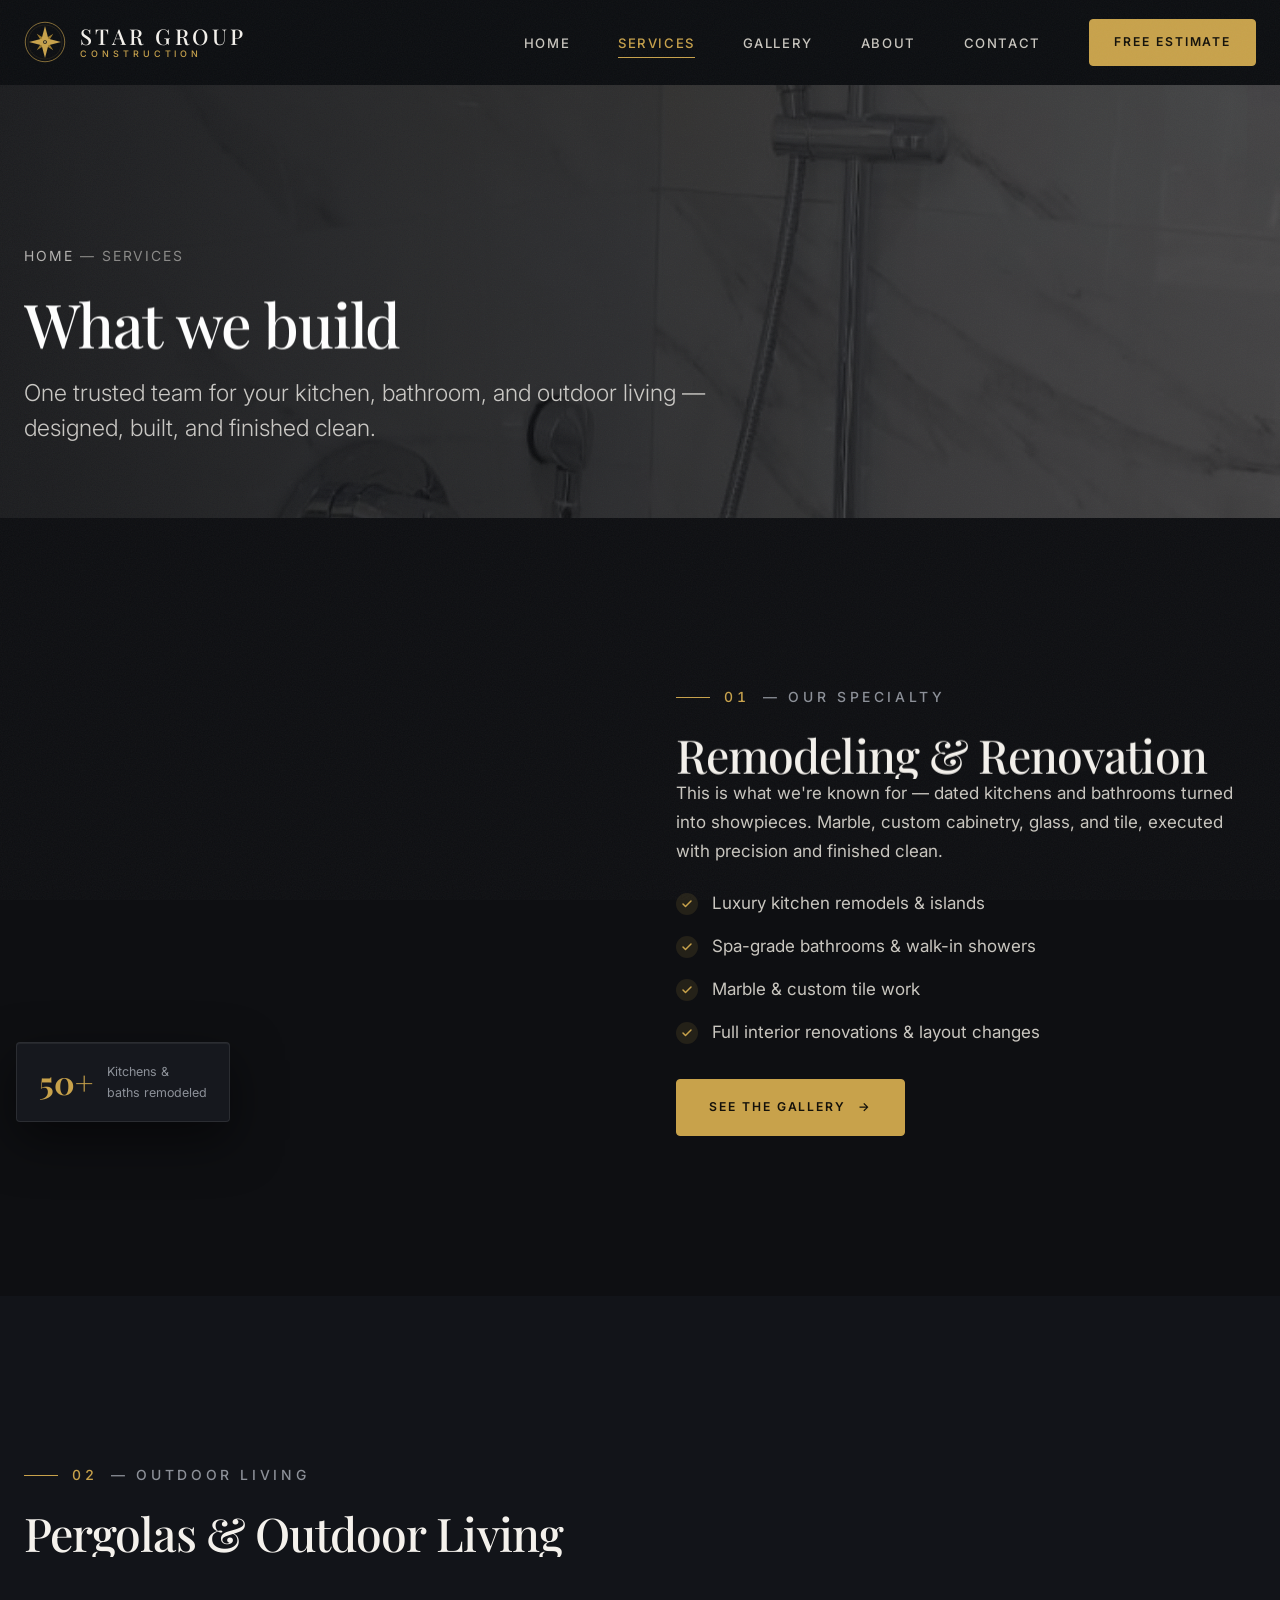
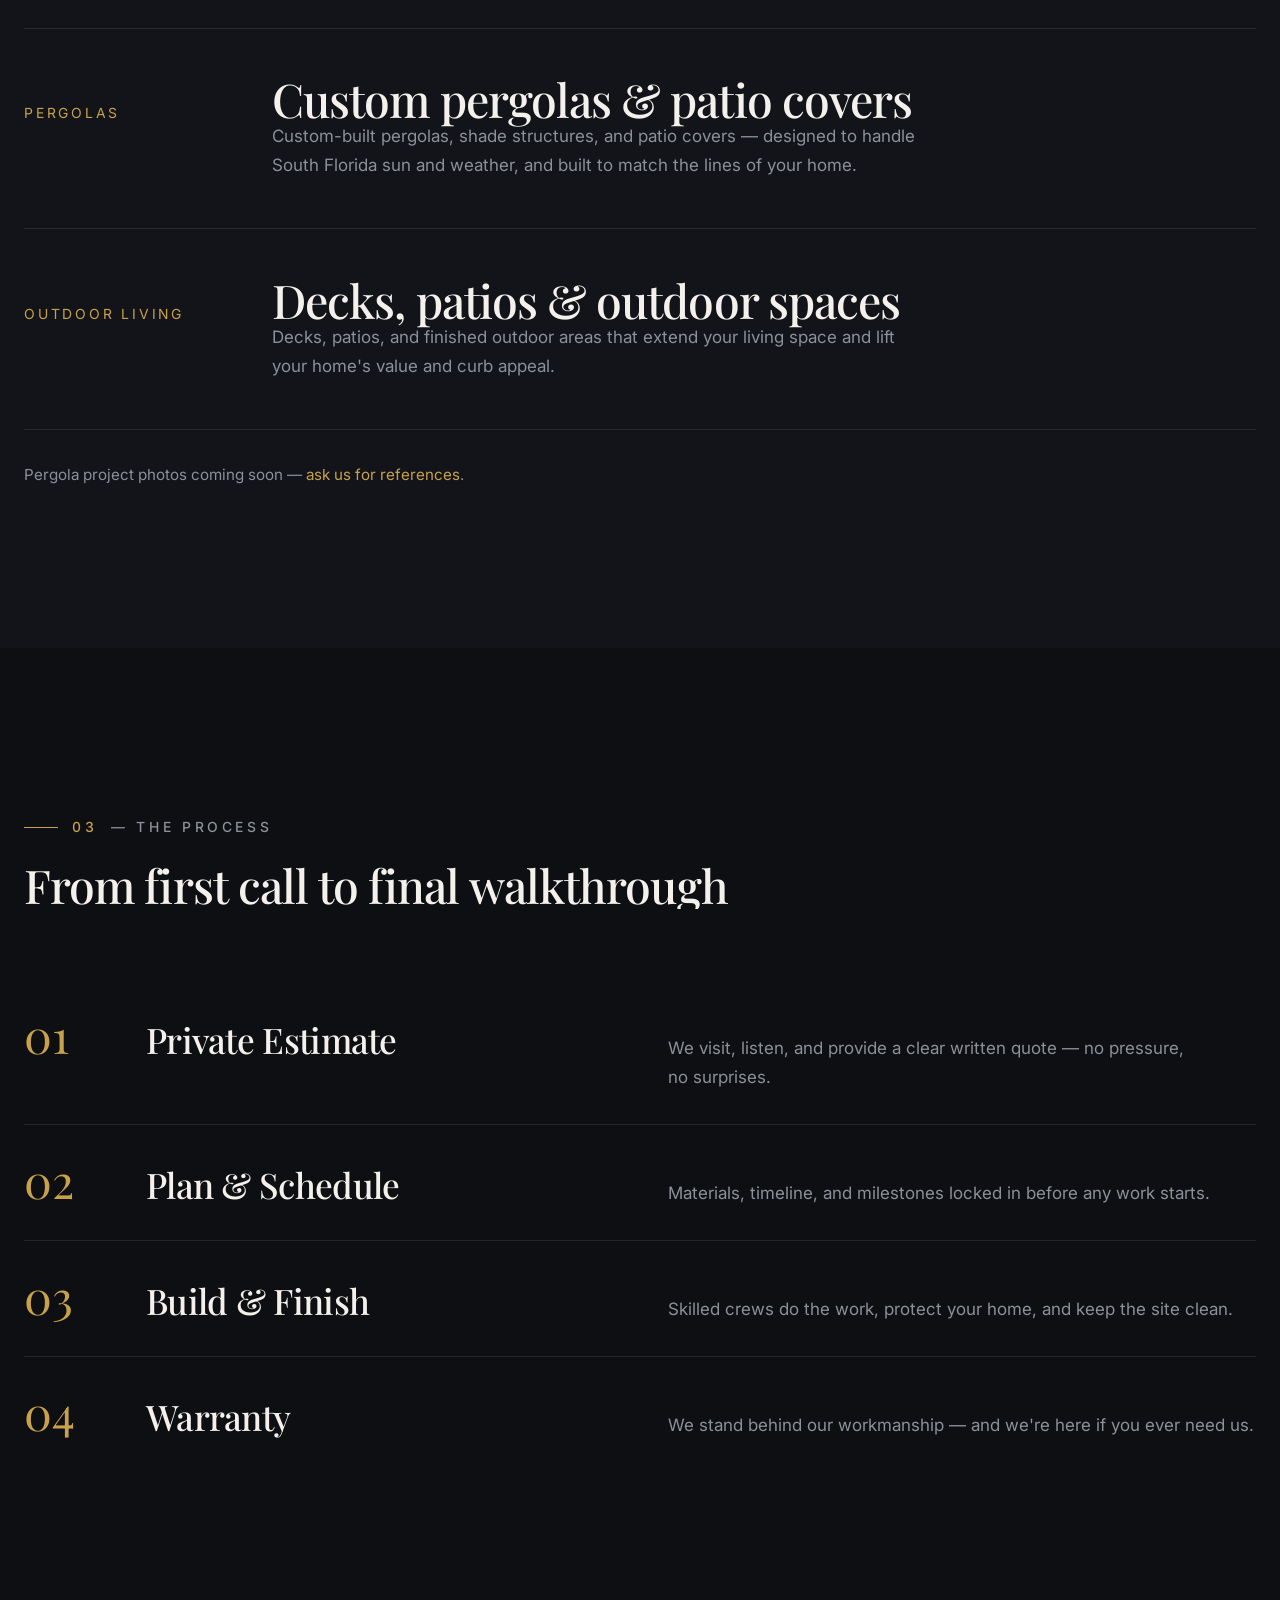
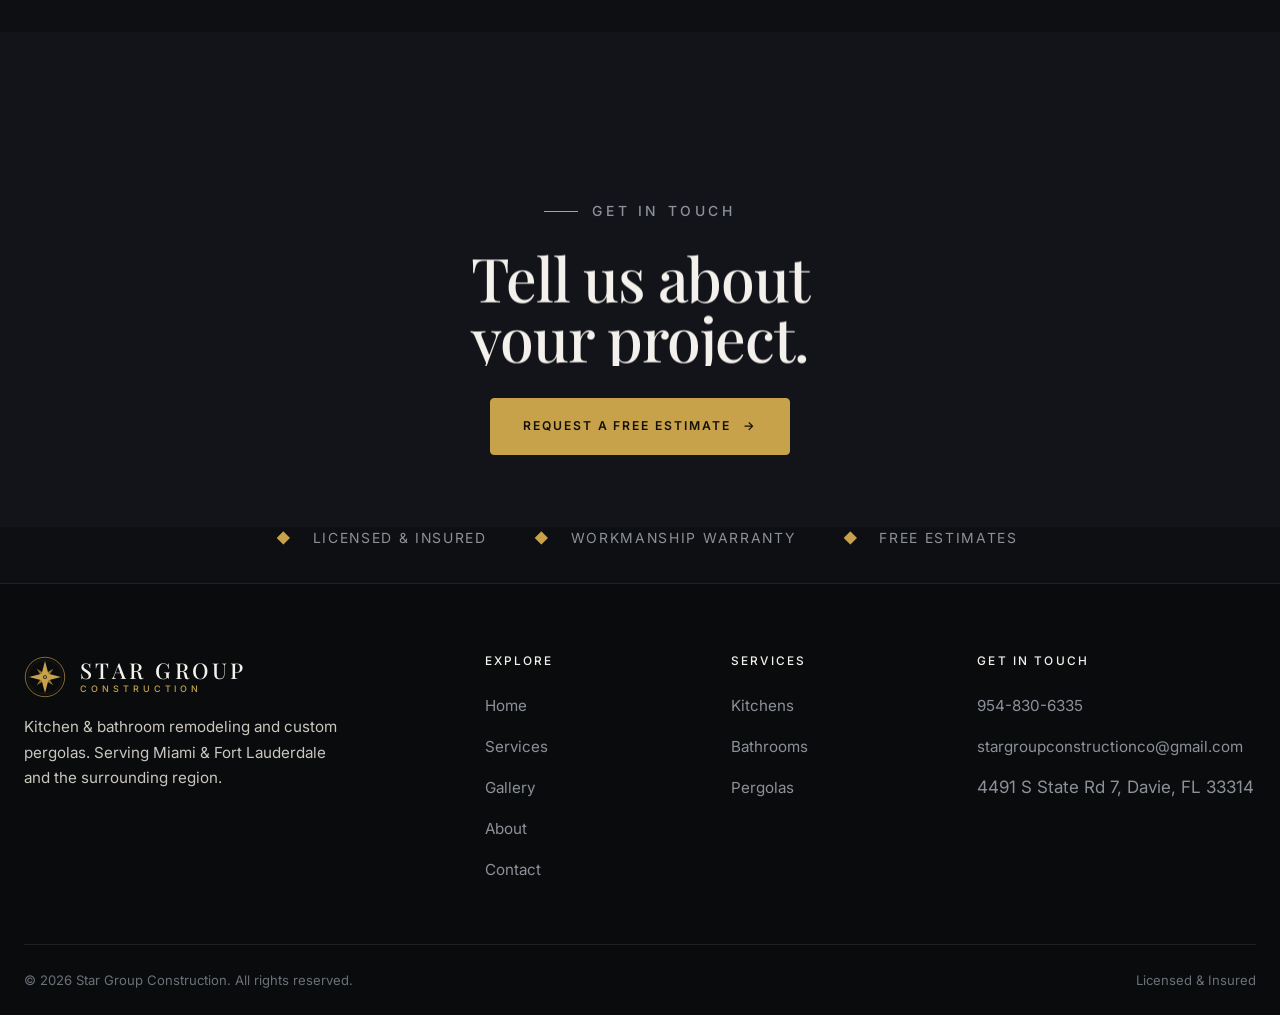
<file: services.html>
<!DOCTYPE html>
<html lang="en">
<head>
  <meta charset="UTF-8">
  <meta name="viewport" content="width=device-width, initial-scale=1.0, viewport-fit=cover">
  <meta name="theme-color" content="#0E0F12">
  <title>Services — Star Group Construction</title>
  <meta name="description" content="Star Group Construction services: kitchen & bathroom remodeling and custom pergolas in Miami & Fort Lauderdale. Licensed & insured. Free estimates.">
  <link rel="icon" href="images/favicon.svg" type="image/svg+xml">
  <link rel="preconnect" href="https://fonts.googleapis.com">
  <link rel="preconnect" href="https://fonts.gstatic.com" crossorigin>
  <link href="https://fonts.googleapis.com/css2?family=Playfair+Display:ital,wght@0,400;0,500;0,600;1,500&family=Inter:wght@400;500;600;700&display=swap" rel="stylesheet">
  <link rel="stylesheet" href="css/style.css">
</head>
<body>

  <header class="site-header">
    <div class="container nav">
      <a href="/" class="brand">
        <img class="brand-mark" src="images/logo-mark.svg" alt="" width="42" height="42">
        <span class="brand-text"><span class="brand-name">STAR GROUP</span><span class="brand-sub">Construction</span></span>
      </a>
      <button class="nav-toggle" aria-label="Open menu" aria-expanded="false"><span></span><span></span><span></span></button>
      <ul class="nav-links">
        <li><a href="/">Home</a></li>
        <li><a href="/services" class="active">Services</a></li>
        <li><a href="/gallery">Gallery</a></li>
        <li><a href="/about">About</a></li>
        <li><a href="/contact">Contact</a></li>
        <li><a href="/contact" class="btn nav-cta">Free Estimate</a></li>
      </ul>
    </div>
    <div class="nav-backdrop"></div>
  </header>

  <section class="page-hero">
    <div class="hero-bg" style="background-image:url('images/star.groupconstruction_1757632851_3719616408603934042_75918023720.jpg')"></div>
    <div class="container">
      <p class="crumbs"><a href="/">Home</a> &mdash; Services</p>
      <h1 data-split>What we build</h1>
      <p class="lead" data-reveal>One trusted team for your kitchen, bathroom, and outdoor living — designed, built, and finished clean.</p>
    </div>
  </section>

  <!-- REMODELING -->
  <section id="remodeling">
    <div class="container split">
      <div class="media" data-reveal>
        <img src="images/star.groupconstruction_1757633461_3719621524010661946_75918023720.jpg" alt="Modern kitchen remodel with marble island" loading="lazy" decoding="async" data-reveal-img>
        <div class="badge-float"><strong>50+</strong><span>Kitchens &amp;<br>baths remodeled</span></div>
      </div>
      <div>
        <span class="kicker"><span class="idx">01</span> &mdash; Our Specialty</span>
        <h2 data-split>Remodeling &amp; Renovation</h2>
        <p data-reveal>This is what we're known for — dated kitchens and bathrooms turned into showpieces. Marble, custom cabinetry, glass, and tile, executed with precision and finished clean.</p>
        <ul class="feature-list" data-reveal>
          <li><span class="tick"><svg viewBox="0 0 24 24" fill="none" stroke="currentColor" stroke-width="3" stroke-linecap="round" stroke-linejoin="round"><polyline points="20 6 9 17 4 12"/></svg></span> Luxury kitchen remodels &amp; islands</li>
          <li><span class="tick"><svg viewBox="0 0 24 24" fill="none" stroke="currentColor" stroke-width="3" stroke-linecap="round" stroke-linejoin="round"><polyline points="20 6 9 17 4 12"/></svg></span> Spa-grade bathrooms &amp; walk-in showers</li>
          <li><span class="tick"><svg viewBox="0 0 24 24" fill="none" stroke="currentColor" stroke-width="3" stroke-linecap="round" stroke-linejoin="round"><polyline points="20 6 9 17 4 12"/></svg></span> Marble &amp; custom tile work</li>
          <li><span class="tick"><svg viewBox="0 0 24 24" fill="none" stroke="currentColor" stroke-width="3" stroke-linecap="round" stroke-linejoin="round"><polyline points="20 6 9 17 4 12"/></svg></span> Full interior renovations &amp; layout changes</li>
        </ul>
        <div class="hero-actions" style="margin-top:var(--s-4)" data-reveal>
          <a href="/gallery" class="btn">See the Gallery <span class="arrow">&rarr;</span></a>
        </div>
      </div>
    </div>
  </section>

  <!-- PERGOLAS & OUTDOOR LIVING -->
  <section class="bg-2" id="pergolas">
    <div class="container">
      <div class="section-head" data-reveal>
        <span class="kicker"><span class="idx">02</span> &mdash; Outdoor Living</span>
        <h2 data-split>Pergolas &amp; Outdoor Living</h2>
      </div>
      <div class="svc-grid">
        <div class="svc-row" data-reveal>
          <span class="svc-k">Pergolas</span>
          <div>
            <h3>Custom pergolas &amp; patio covers</h3>
            <p>Custom-built pergolas, shade structures, and patio covers — designed to handle South Florida sun and weather, and built to match the lines of your home.</p>
          </div>
        </div>
        <div class="svc-row" data-reveal>
          <span class="svc-k">Outdoor Living</span>
          <div>
            <h3>Decks, patios &amp; outdoor spaces</h3>
            <p>Decks, patios, and finished outdoor areas that extend your living space and lift your home's value and curb appeal.</p>
          </div>
        </div>
      </div>
      <p style="color:var(--muted);margin-top:var(--s-4);font-size:.95rem" data-reveal>Pergola project photos coming soon — <a href="/contact">ask us for references</a>.</p>
    </div>
  </section>

  <!-- PROCESS -->
  <section>
    <div class="container">
      <div class="section-head" data-reveal>
        <span class="kicker"><span class="idx">03</span> &mdash; The Process</span>
        <h2 data-split>From first call to final walkthrough</h2>
      </div>
      <div class="contents">
        <div class="row" data-reveal><span class="n"></span><h3>Private Estimate</h3><p>We visit, listen, and provide a clear written quote — no pressure, no surprises.</p></div>
        <div class="row" data-reveal><span class="n"></span><h3>Plan &amp; Schedule</h3><p>Materials, timeline, and milestones locked in before any work starts.</p></div>
        <div class="row" data-reveal><span class="n"></span><h3>Build &amp; Finish</h3><p>Skilled crews do the work, protect your home, and keep the site clean.</p></div>
        <div class="row" data-reveal><span class="n"></span><h3>Warranty</h3><p>We stand behind our workmanship — and we're here if you ever need us.</p></div>
      </div>
    </div>
  </section>

  <section class="footer-cta bg-2">
    <div class="container">
      <span class="kicker" style="justify-content:center">Get in Touch</span>
      <h2 data-split>Tell us about your project.</h2>
      <a href="/contact" class="btn">Request a Free Estimate <span class="arrow">&rarr;</span></a>
    </div>
  </section>

  <div class="footer-trust">
    <span><span class="dot">&#9670;</span> Licensed &amp; Insured</span>
    <span><span class="dot">&#9670;</span> Workmanship Warranty</span>
    <span><span class="dot">&#9670;</span> Free Estimates</span>
  </div>

  <footer class="site-footer">
    <div class="container">
      <div class="footer-grid">
        <div>
          <a href="/" class="brand">
            <img class="brand-mark" src="images/logo-mark.svg" alt="" width="40" height="40">
            <span class="brand-text"><span class="brand-name">STAR GROUP</span><span class="brand-sub">Construction</span></span>
          </a>
          <p class="foot-about">Kitchen &amp; bathroom remodeling and custom pergolas. Serving Miami & Fort Lauderdale and the surrounding region.</p>
        </div>
        <div><h4>Explore</h4><ul><li><a href="/">Home</a></li><li><a href="/services">Services</a></li><li><a href="/gallery">Gallery</a></li><li><a href="/about">About</a></li><li><a href="/contact">Contact</a></li></ul></div>
        <div><h4>Services</h4><ul><li><a href="/services#remodeling">Kitchens</a></li><li><a href="/services#remodeling">Bathrooms</a></li><li><a href="/services#pergolas">Pergolas</a></li></ul></div>
        <div><h4>Get in Touch</h4><ul><li><a href="tel:+19548306335">954-830-6335</a></li><li><a href="mailto:stargroupconstructionco@gmail.com">stargroupconstructionco@gmail.com</a></li><li>4491 S State Rd 7, Davie, FL 33314</li></ul></div>
      </div>
      <div class="footer-bottom"><span>&copy; <span id="year">2026</span> Star Group Construction. All rights reserved.</span><span>Licensed &amp; Insured</span></div>
    </div>
  </footer>

  <nav class="callbar" aria-label="Quick contact">
    <a class="call" href="tel:+19548306335"><svg viewBox="0 0 24 24" fill="none" stroke="currentColor" stroke-width="2" stroke-linecap="round" stroke-linejoin="round"><path d="M22 16.92v3a2 2 0 0 1-2.18 2 19.79 19.79 0 0 1-8.63-3.07 19.5 19.5 0 0 1-6-6 19.79 19.79 0 0 1-3.07-8.67A2 2 0 0 1 4.11 2h3a2 2 0 0 1 2 1.72c.13.96.36 1.9.7 2.81a2 2 0 0 1-.45 2.11L8.09 9.91a16 16 0 0 0 6 6l1.27-1.27a2 2 0 0 1 2.11-.45c.91.34 1.85.57 2.81.7A2 2 0 0 1 22 16.92z"/></svg> Call</a>
    <a class="quote" href="/contact">Free Estimate</a>
  </nav>

  <script defer src="js/main.js"></script>
</body>
</html>
</file>
<file: css/style.css>
/* ============================================================
   Star Group Construction (SGC)
   "The Quiet Vault" — editorial luxury, dark charcoal + brass-gold
   Mobile-first, no-build. Re-skin from the tokens in :root.
   ============================================================ */

:root {
  /* ---- Palette ---- */
  --bg:         #0E0F12;   /* page anchor (charcoal plaster)  */
  --bg-2:       #121419;   /* alternating sections            */
  --surface:    #16181E;   /* cards / panels                  */
  --surface-2:  #1C1F26;   /* lifted panels / inputs          */
  --line:       rgba(255,255,255,.09);  /* hairline dividers  */
  --line-2:     rgba(255,255,255,.05);
  --text:       #F4F1EC;   /* warm white                      */
  --text-soft:  #C9C6BF;   /* body copy                       */
  --muted:      #8C9098;   /* secondary / labels              */
  --gold:       #C8A24B;   /* brass-gold — signal only        */
  --gold-soft:  #E3C982;
  --gold-deep:  #8A6B22;
  --gold-tint:  rgba(200,162,75,.12);
  --on-gold:    #14110A;

  /* ---- Type ---- */
  --font-display: "Playfair Display", Georgia, "Times New Roman", serif;
  --font-body:    "Inter", system-ui, -apple-system, "Segoe UI", Roboto, sans-serif;

  /* fluid editorial scale */
  --step--1: clamp(0.78rem, 0.75rem + 0.15vw, 0.88rem);
  --step-0:  clamp(1.00rem, 0.96rem + 0.20vw, 1.10rem);
  --step-1:  clamp(1.20rem, 1.05rem + 0.6vw, 1.45rem);
  --step-2:  clamp(1.5rem, 1.16rem + 1.4vw, 2.2rem);
  --step-3:  clamp(1.9rem, 1.3rem + 2.6vw, 2.9rem);
  --step-4:  clamp(2.3rem, 1.3rem + 4.2vw, 3.8rem);
  --display: clamp(2.9rem, 0.4rem + 11vw, 7.2rem);
  --mega:    clamp(5rem, -2rem + 30vw, 13rem);

  /* ---- Spacing (8pt) ---- */
  --s-1: 8px;  --s-2: 16px; --s-3: 24px; --s-4: 32px;
  --s-5: 48px; --s-6: 72px; --s-7: 112px; --s-8: 160px;

  /* ---- Shape ---- */
  --radius:     4px;
  --radius-img: 6px;
  --radius-lg:  10px;
  --pill:       50px;
  --maxw: 1320px;

  --shadow-sm: 0 2px 10px rgba(0,0,0,.4);
  --shadow:    0 18px 50px rgba(0,0,0,.5);
  --shadow-lg: 0 40px 90px rgba(0,0,0,.65);
  --inset-hi:  inset 0 1px 0 rgba(255,255,255,.06);

  /* ---- Motion ---- */
  --ease: cubic-bezier(.7,0,.3,1);
  --ease-out: cubic-bezier(.16,1,.3,1);
  --dur:  .55s;
}

/* ---------- Reset ---------- */
*, *::before, *::after { box-sizing: border-box; margin: 0; padding: 0; }
html { -webkit-text-size-adjust: 100%; -webkit-tap-highlight-color: transparent; scroll-behavior: smooth; }
body {
  font-family: var(--font-body);
  color: var(--text-soft);
  background: var(--bg);
  line-height: 1.7;
  font-size: 17px;
  -webkit-font-smoothing: antialiased;
  text-rendering: optimizeLegibility;
  overflow-x: hidden;
}
img, svg { max-width: 100%; display: block; }
a { color: var(--gold); text-decoration: none; transition: color .25s var(--ease); }
a:hover { color: var(--gold-soft); }
ul { list-style: none; }
::selection { background: var(--gold); color: var(--on-gold); }

/* ---------- Page transitions — cross-document View Transitions (smooth nav) ---------- */
@view-transition { navigation: auto; }
@media (prefers-reduced-motion: no-preference) {
  ::view-transition-old(root) { animation: vt-out .18s linear both; }
  ::view-transition-new(root) { animation: vt-in .26s var(--ease-out) both; }
}
@keyframes vt-out { to   { opacity: 0; } }
@keyframes vt-in  { from { opacity: 0; } }
/* On cross-document nav, show content instantly so the crossfade is the ONLY motion (no entrance replay = no jank) */
.nav-instant [data-reveal], .nav-instant [data-reveal-img] { opacity: 1 !important; transform: none !important; clip-path: none !important; }
.nav-instant [data-reveal], .nav-instant [data-reveal-img], .nav-instant .split-line > span { transition: none !important; }
.nav-instant .split-line > span { transform: none !important; }

/* film-grain plaster overlay (the "material") */
body::after {
  content: ""; position: fixed; inset: 0; z-index: 9998; pointer-events: none;
  opacity: .045; background-size: 200px 200px;
  background-image: url("data:image/svg+xml,%3Csvg xmlns='http://www.w3.org/2000/svg' width='200' height='200'%3E%3Cfilter id='n'%3E%3CfeTurbulence type='fractalNoise' baseFrequency='0.82' numOctaves='3' stitchTiles='stitch'/%3E%3C/filter%3E%3Crect width='100%25' height='100%25' filter='url(%23n)'/%3E%3C/svg%3E");
}

/* ---------- Type ---------- */
h1, h2, h3, h4 { font-family: var(--font-display); color: var(--text); font-weight: 500; line-height: .98; letter-spacing: -.02em; text-wrap: balance; }
h1 { font-size: var(--step-4); }
h2 { font-size: var(--step-3); }
h3 { font-size: var(--step-2); }
h4 { font-size: var(--step-1); letter-spacing: -.01em; }
p  { color: var(--text-soft); max-width: 60ch; text-wrap: pretty; }
.lead { font-size: var(--step-1); color: var(--text-soft); font-weight: 300; line-height: 1.5; }

/* foil-gold (metallic, not flat yellow) */
.foil {
  background: linear-gradient(180deg,#F4E0A8 0%,#E3C982 22%,#C8A24B 50%,#A8842F 73%,#8A6B22 100%);
  -webkit-background-clip: text; background-clip: text; -webkit-text-fill-color: transparent;
  color: var(--gold);
}

/* ---------- Layout ---------- */
.container { width: 100%; max-width: var(--maxw); margin: 0 auto; padding: 0 24px; }
.container-wide { width: 100%; max-width: 1600px; margin: 0 auto; padding: 0 24px; }
section { padding: var(--s-7) 0; position: relative; }
.bg-2  { background: var(--bg-2); }

/* tracked micro-label / kicker */
.kicker {
  display: inline-flex; align-items: center; gap: 14px; color: var(--muted);
  font-family: var(--font-body); font-weight: 500; text-transform: uppercase;
  letter-spacing: .26em; font-size: var(--step--1); margin-bottom: var(--s-3);
}
.kicker::before { content: ""; width: 34px; height: 1px; background: var(--gold); display: inline-block; }
.kicker .idx { color: var(--gold); font-feature-settings: "tnum"; }

.section-head { max-width: 720px; margin: 0 0 var(--s-6); }
.section-head.center { margin-inline: auto; text-align: center; }
.section-head.center .kicker { justify-content: center; }
.section-head h2 { margin-bottom: var(--s-3); }

/* fading hairline rule */
.rule { height: 1px; border: 0; background: linear-gradient(90deg, transparent, rgba(255,255,255,.14), transparent); margin: 0; }

/* ---------- Buttons ---------- */
.btn {
  display: inline-flex; align-items: center; gap: 12px;
  font-family: var(--font-body); font-weight: 600; font-size: .76rem;
  text-transform: uppercase; letter-spacing: .16em;
  padding: 17px 32px; border-radius: var(--radius); position: relative;
  background: var(--gold); color: var(--on-gold); border: 1px solid var(--gold);
  cursor: pointer; transition: background .3s var(--ease), color .3s var(--ease), transform .3s var(--ease-out);
  will-change: transform;
}
.btn:hover { background: transparent; color: var(--gold); }
.btn .arrow { transition: transform .3s var(--ease-out); }
.btn:hover .arrow { transform: translateX(5px); }

.btn-line { background: transparent; color: var(--text); border-color: var(--line); }
.btn-line:hover { background: transparent; color: var(--gold); border-color: var(--gold); }

/* text link with underline grow */
.tlink { position: relative; font-family: var(--font-body); font-weight: 600; font-size: .76rem; text-transform: uppercase; letter-spacing: .16em; color: var(--text); display: inline-flex; gap: 9px; align-items: center; }
.tlink::after { content: ""; position: absolute; left: 0; bottom: -6px; height: 1px; width: 100%; background: var(--gold); transform: scaleX(0); transform-origin: left; transition: transform .4s var(--ease); }
.tlink:hover { color: var(--gold); } .tlink:hover::after { transform: scaleX(1); }
.tlink .arrow { transition: transform .3s var(--ease-out); } .tlink:hover .arrow { transform: translateX(5px); }

/* ============================================================
   CUSTOM CURSOR (desktop pointer:fine only — toggled by JS)
   ============================================================ */
.cursor-dot, .cursor-ring { position: fixed; top: 0; left: 0; pointer-events: none; z-index: 9999; border-radius: 50%; opacity: 0; transition: opacity .25s var(--ease); will-change: transform; }
.cursor-dot { width: 7px; height: 7px; background: var(--gold-soft); transform: translate3d(-50%,-50%,0); }
.cursor-ring { width: 42px; height: 42px; border: 1px solid rgba(227,201,130,.7); transform: translate3d(-50%,-50%,0); transition: background .3s var(--ease), border-color .3s var(--ease); }
body.cursor-on.has-fine-pointer { cursor: none; }
body.cursor-on.has-fine-pointer a, body.cursor-on.has-fine-pointer button { cursor: none; }
body.cursor-on.has-fine-pointer input, body.cursor-on.has-fine-pointer textarea { cursor: text; }
body.cursor-on.has-fine-pointer select { cursor: pointer; }
.cursor-ring.hover { background: var(--gold-tint); border-color: transparent; }
@media (pointer: coarse) { .cursor-dot, .cursor-ring { display: none !important; } }

/* ============================================================
   INTRO CURTAIN
   ============================================================ */
.curtain { position: fixed; inset: 0; z-index: 10000; background: var(--bg); display: grid; place-items: center; transition: transform 1s var(--ease); }
.curtain.up { transform: translateY(-100%); }
.curtain .c-mark { width: 70px; height: 70px; opacity: 0; transform: translateY(10px); transition: opacity .7s var(--ease), transform .7s var(--ease); }
.curtain .c-rule { width: 0; height: 1px; background: var(--gold); margin-top: 22px; transition: width .8s var(--ease) .15s; }
.curtain.in .c-mark { opacity: 1; transform: none; }
.curtain.in .c-rule { width: 180px; }

/* ============================================================
   HEADER / NAV
   ============================================================ */
.site-header { position: sticky; top: 0; z-index: 100; background: rgba(14,15,18,.55); backdrop-filter: saturate(150%) blur(16px); border-bottom: 1px solid transparent; transition: box-shadow .35s var(--ease), border-color .35s var(--ease), background .35s var(--ease), transform .4s var(--ease); }
.site-header.scrolled { background: rgba(14,15,18,.9); border-bottom-color: var(--line); }
.nav { display: flex; align-items: center; justify-content: space-between; height: 84px; transition: height .35s var(--ease); }
.site-header.scrolled .nav { height: 66px; }

.brand { display: flex; align-items: center; gap: 14px; color: var(--text); }
.brand:hover { color: var(--text); }
.brand .brand-mark { height: 42px; width: 42px; flex: none; transition: all .35s var(--ease); }
.site-header.scrolled .brand .brand-mark { height: 36px; width: 36px; }
.brand .brand-text { display: flex; flex-direction: column; line-height: 1; }
.brand .brand-name { font-family: var(--font-display); font-weight: 500; font-size: 1.36rem; letter-spacing: .16em; color: var(--text); }
.brand .brand-sub  { font-family: var(--font-body); font-size: .56rem; font-weight: 500; letter-spacing: .44em; text-transform: uppercase; color: var(--gold); margin-top: 4px; }

.nav-links { display: flex; align-items: center; gap: var(--s-5); }
.nav-links a:not(.btn) { color: var(--text-soft); font-family: var(--font-body); font-weight: 500; font-size: .82rem; text-transform: uppercase; letter-spacing: .12em; position: relative; }
.nav-links a:not(.btn)::after { content: ""; position: absolute; left: 0; bottom: -7px; height: 1px; width: 100%; background: var(--gold); transform: scaleX(0); transform-origin: left; transition: transform .3s var(--ease); }
.nav-links a:not(.btn):hover { color: var(--text); }
.nav-links a:not(.btn):hover::after, .nav-links a.active:not(.btn)::after { transform: scaleX(1); }
.nav-links a.active:not(.btn) { color: var(--gold); }
.nav-cta { padding: 12px 24px; }

.nav-toggle { display: none; width: 46px; height: 46px; border: 0; background: transparent; cursor: pointer; position: relative; z-index: 110; }
.nav-toggle span { display: block; width: 24px; height: 1.5px; background: var(--text); margin: 6px auto; transition: transform .3s var(--ease), opacity .3s var(--ease); }
.nav-toggle.open span:nth-child(1) { transform: translateY(7.5px) rotate(45deg); }
.nav-toggle.open span:nth-child(2) { opacity: 0; }
.nav-toggle.open span:nth-child(3) { transform: translateY(-7.5px) rotate(-45deg); }
.nav-backdrop { display: none; }

/* ============================================================
   HERO — editorial, asymmetric, type over image
   ============================================================ */
.hero { position: relative; min-height: 94vh; display: flex; align-items: center; overflow: hidden; isolation: isolate; }
.still .hero { min-height: 720px; }  /* dev flag: fixed hero so full-page screenshots aren't inflated by vh */
.hero .hero-media { position: absolute; inset: 0; z-index: -2; display: block; }
.hero .hero-bg { position: absolute; inset: -8% 0; background: #0e0f12 center/cover no-repeat; will-change: transform; }
.hero::after { content: ""; position: absolute; inset: 0; z-index: -1; background: linear-gradient(95deg, rgba(14,15,18,.95) 0%, rgba(14,15,18,.7) 46%, rgba(14,15,18,.32) 100%), radial-gradient(80% 60% at 50% 0%, rgba(200,162,75,.10), transparent 60%); }
.hero .container { padding-top: var(--s-7); padding-bottom: var(--s-6); width: 100%; }
.hero .hero-meta-top { position: absolute; top: 0; left: 0; }
.hero h1 { color: #fff; font-size: var(--display); line-height: .92; max-width: 14ch; }
.hero h1 em { font-style: italic; color: var(--gold-soft); }
.hero .hero-sub { color: rgba(244,241,236,.84); max-width: 42ch; margin-top: var(--s-3); font-size: var(--step-1); font-weight: 300; }
.hero-actions { display: flex; gap: var(--s-2); flex-wrap: wrap; align-items: center; margin-top: var(--s-4); }
.hero-foot { position: absolute; left: 24px; right: 24px; bottom: 26px; display: flex; justify-content: space-between; gap: 16px; color: rgba(244,241,236,.55); font-size: var(--step--1); letter-spacing: .12em; text-transform: uppercase; }
.hero-foot .scrollcue { display: inline-flex; align-items: center; gap: 10px; }
.hero-foot .scrollcue::after { content: ""; width: 40px; height: 1px; background: rgba(244,241,236,.4); }

/* page hero (interior pages) */
.page-hero { position: relative; color: #fff; padding: calc(var(--s-8)) 0 var(--s-6); overflow: hidden; isolation: isolate; }
.page-hero .hero-bg { position: absolute; inset: -10% 0; z-index: -2; background: center/cover no-repeat; }
.page-hero::after { content: ""; position: absolute; inset: 0; z-index: -1; background: linear-gradient(90deg, rgba(14,15,18,.92), rgba(14,15,18,.7)), radial-gradient(70% 60% at 50% 0%, rgba(200,162,75,.1), transparent 60%); }
.page-hero h1 { color: #fff; font-size: var(--step-4); max-width: 16ch; }
.page-hero .lead { color: rgba(244,241,236,.8); margin-top: var(--s-3); max-width: 52ch; }
.crumbs { color: rgba(244,241,236,.5); font-size: var(--step--1); margin-bottom: var(--s-3); letter-spacing: .14em; text-transform: uppercase; }
.crumbs a { color: rgba(244,241,236,.7); }

/* ============================================================
   EDITORIAL FEATURE SPREADS (THE WORK)
   ============================================================ */
.spread { position: relative; display: grid; grid-template-columns: 1fr; gap: var(--s-4); align-items: center; margin-bottom: var(--s-7); }
.spread:last-child { margin-bottom: 0; }
.spread .ghost { position: absolute; top: -.5em; left: -.1em; font-family: var(--font-display); font-size: var(--mega); line-height: 1; color: #fff; opacity: .05; z-index: 0; pointer-events: none; user-select: none; }
.spread .frame { position: relative; overflow: hidden; border-radius: var(--radius-img); z-index: 1; box-shadow: var(--shadow); }
.spread .frame img { width: 100%; height: auto; display: block; }
.spread .meta { position: relative; z-index: 2; max-width: 38ch; }
.spread .tagline { color: var(--gold); font-size: var(--step--1); text-transform: uppercase; letter-spacing: .2em; font-weight: 600; display: block; margin-bottom: 14px; }
.spread .meta h3 { font-size: var(--step-4); margin-bottom: var(--s-2); color: var(--text); }
.spread .meta p { color: var(--muted); margin-bottom: var(--s-3); }

/* oversized pull-figure metric */
.pull-figure { display: grid; grid-template-columns: 1fr; gap: var(--s-2); align-items: end; padding: var(--s-6) 0; }
.pull-figure .num { font-family: var(--font-display); font-size: var(--mega); line-height: .8; color: var(--gold); }
.pull-figure .cap { color: var(--muted); max-width: 30ch; font-size: var(--step-1); }

/* ============================================================
   PROCESS — contents-page list (no cards)
   ============================================================ */
.contents { counter-reset: idx; }
.contents .row { display: grid; grid-template-columns: 1fr; gap: 10px; padding: var(--s-4) 0; position: relative; }
.contents .row + .row { border-top: 1px solid var(--line); }
.contents .row .n { counter-increment: idx; font-family: var(--font-display); font-size: var(--step-3); color: var(--gold); line-height: 1; }
.contents .row .n::before { content: counter(idx, decimal-leading-zero); }
.contents .row h3 { color: var(--text); font-size: var(--step-2); }
.contents .row p { color: var(--muted); }

/* ============================================================
   SPLIT (text + media) — used on interior pages
   ============================================================ */
.split { display: grid; grid-template-columns: 1fr; gap: var(--s-5); align-items: center; }
.split .media { position: relative; }
.split .media img { border-radius: var(--radius-img); box-shadow: var(--shadow); width: 100%; }
.split .media .badge-float { position: absolute; bottom: -22px; left: -8px; background: var(--surface); border: 1px solid var(--line); border-radius: var(--radius); box-shadow: var(--shadow), var(--inset-hi); padding: 18px 22px; display: flex; gap: 14px; align-items: center; }
.split .media .badge-float strong { font-family: var(--font-display); font-size: 2rem; color: var(--gold); line-height: 1; }
.split .media .badge-float span { font-size: .78rem; color: var(--muted); }
.feature-list { margin-top: var(--s-3); display: grid; gap: 14px; }
.feature-list li { display: flex; gap: 14px; align-items: flex-start; color: var(--text-soft); }
.feature-list .tick { flex: none; width: 22px; height: 22px; border-radius: 50%; background: var(--gold-tint); color: var(--gold); display: grid; place-items: center; margin-top: 4px; }
.feature-list .tick svg { width: 12px; height: 12px; }

/* services cards (kept minimal/editorial) */
.svc-grid { display: grid; grid-template-columns: 1fr; gap: 0; border-top: 1px solid var(--line); }
.svc-row { display: grid; grid-template-columns: 1fr; gap: 10px; padding: var(--s-5) 0; border-bottom: 1px solid var(--line); transition: padding .3s var(--ease); }
.svc-row .svc-k { color: var(--gold); font-size: var(--step--1); letter-spacing: .2em; text-transform: uppercase; }
.svc-row h3 { color: var(--text); font-size: var(--step-3); }
.svc-row p { color: var(--muted); }

/* ============================================================
   PROMO / OFFER (restrained)
   ============================================================ */
.offer { border: 1px solid var(--line); border-radius: var(--radius-lg); box-shadow: var(--inset-hi); padding: clamp(32px, 5vw, 64px); text-align: center; background: var(--surface); }
.offer .num { font-family: var(--font-display); font-size: var(--step-4); display: block; margin-bottom: var(--s-2); }
.offer h2 { color: var(--text); }
.offer p { color: var(--muted); margin: var(--s-2) auto var(--s-4); max-width: 52ch; }

/* ============================================================
   GALLERY (masonry) + lightbox
   ============================================================ */
.gallery-filters { display: flex; flex-wrap: wrap; gap: 10px; justify-content: center; margin-bottom: var(--s-6); }
.filter-btn { font-family: var(--font-body); font-weight: 500; font-size: .74rem; text-transform: uppercase; letter-spacing: .14em; padding: 10px 22px; border-radius: var(--pill); border: 1px solid var(--line); background: transparent; color: var(--muted); cursor: pointer; transition: color .25s var(--ease), background-color .25s var(--ease), border-color .25s var(--ease); }
.filter-btn:hover { border-color: var(--gold); color: var(--gold); }
.filter-btn.active { background: var(--gold); border-color: var(--gold); color: var(--on-gold); }

.gallery { columns: 1; column-gap: var(--s-2); }
@media (min-width: 600px)  { .gallery { columns: 2; } }
@media (min-width: 1000px) { .gallery { columns: 3; } }
.gallery-item { break-inside: avoid; -webkit-column-break-inside: avoid; page-break-inside: avoid; display: block; width: 100%; margin: 0 0 var(--s-2); position: relative; overflow: hidden; border-radius: var(--radius-img); cursor: pointer; background: var(--surface); border: 1px solid var(--line); padding: 0; text-align: left; line-height: 0; }
.gallery-item img { width: 100%; height: auto; display: block; filter: saturate(.95) brightness(.95) contrast(1.03); transition: transform .7s var(--ease-out), filter .5s var(--ease); }
@media (hover: hover) { .gallery-item:hover img { transform: scale(1.05); filter: none; } }
.gallery-item .cap { position: absolute; inset: auto 0 0 0; padding: 34px 18px 16px; background: linear-gradient(transparent, rgba(8,9,11,.9)); color: #fff; line-height: 1.3; opacity: 0; transform: translateY(8px); transition: opacity .35s var(--ease), transform .35s var(--ease); }
@media (hover: hover) { .gallery-item:hover .cap { opacity: 1; transform: translateY(0); } }
.gallery-item .cap strong { display: block; font-family: var(--font-display); font-weight: 500; font-size: 1.15rem; line-height: 1.25; color: #fff; margin-bottom: 4px; }
.gallery-item .cap span { display: block; font-size: .72rem; line-height: 1.2; color: var(--gold-soft); text-transform: uppercase; letter-spacing: .14em; }
.gallery-item[hidden] { display: none; }

.lightbox { border: 0; padding: 0; background: transparent; max-width: 96vw; max-height: 96vh; overflow: visible; color: var(--text); }
.lightbox::backdrop { background: rgba(8,9,11,.95); backdrop-filter: blur(5px); }
.lightbox figure { margin: 0; text-align: center; }
.lightbox img { max-width: 94vw; max-height: 82vh; width: auto; object-fit: contain; margin: 0 auto; border-radius: var(--radius); box-shadow: var(--shadow-lg); }
.lightbox figcaption { color: #fff; margin-top: var(--s-2); font-family: var(--font-display); font-weight: 500; font-size: 1.3rem; }
.lightbox figcaption span { display: block; color: var(--gold-soft); font-family: var(--font-body); font-weight: 400; font-size: .76rem; text-transform: uppercase; letter-spacing: .16em; margin-top: 5px; }
.lb-btn { position: fixed; top: 50%; transform: translateY(-50%); width: 54px; height: 54px; border-radius: 50%; border: 1px solid rgba(255,255,255,.16); background: rgba(255,255,255,.06); color: #fff; cursor: pointer; font-size: 1.6rem; display: grid; place-items: center; transition: background-color .2s var(--ease), color .2s var(--ease), border-color .2s var(--ease), transform .2s var(--ease); z-index: 1; }
.lb-btn:hover { background: var(--gold); color: var(--on-gold); border-color: var(--gold); }
.lb-prev { left: 18px; } .lb-next { right: 18px; }
.lb-close { top: 20px; right: 20px; transform: none; width: 46px; height: 46px; font-size: 1.7rem; }
.lb-count { position: fixed; top: 28px; left: 26px; color: rgba(244,241,236,.6); font-size: .85rem; letter-spacing: .1em; }
@media (prefers-reduced-motion: no-preference) { .lightbox[open] { animation: lb-in .3s var(--ease); } }
@keyframes lb-in { from { opacity: 0; transform: scale(.97); } to { opacity: 1; transform: none; } }

/* ============================================================
   MOBILE TAP-TO-CALL BAR
   ============================================================ */
.callbar { display: none; }
@media (max-width: 860px) {
  .callbar { display: grid; grid-template-columns: 1fr 1fr; position: fixed; left: 0; right: 0; bottom: 0; z-index: 90; box-shadow: 0 -2px 20px rgba(0,0,0,.55); transition: transform .4s var(--ease); }
  .callbar a { display: flex; align-items: center; justify-content: center; gap: 9px; padding: 16px 8px; padding-bottom: calc(16px + env(safe-area-inset-bottom)); font-family: var(--font-body); font-weight: 600; font-size: .76rem; text-transform: uppercase; letter-spacing: .12em; }
  .callbar .call { background: var(--surface-2); color: var(--text); border-top: 1px solid var(--line); }
  .callbar .quote { background: var(--gold); color: var(--on-gold); }
  .callbar svg { width: 17px; height: 17px; }
  body { padding-bottom: calc(54px + env(safe-area-inset-bottom)); }

  /* slide chrome away while scrolling down, reveal on scroll-up */
  body.chrome-hidden .site-header { transform: translateY(-100%); }
  body.chrome-hidden .callbar { transform: translateY(100%); }
  /* drawer is a fixed descendant of the header — never transform the header while it's open */
  body.nav-open .site-header { transform: none; transition: none; backdrop-filter: none; -webkit-backdrop-filter: none; }

  /* contact page = already at the estimate form, so no floating bar */
  body.page-contact .callbar { display: none; }
  body.page-contact { padding-bottom: env(safe-area-inset-bottom); }
}

/* ============================================================
   CONTACT
   ============================================================ */
.contact-grid { display: grid; grid-template-columns: 1fr; gap: var(--s-5); align-items: start; }
.info-item { display: flex; gap: 16px; margin-bottom: var(--s-4); }
.info-item .ico { flex: none; width: 44px; height: 44px; border-radius: var(--radius); background: var(--gold-tint); color: var(--gold); display: grid; place-items: center; box-shadow: var(--inset-hi); }
.info-item .ico svg { width: 20px; height: 20px; }
.info-item h4 { margin-bottom: 3px; color: var(--text); }
.info-item p, .info-item a { color: var(--muted); }
.info-item a:hover { color: var(--gold); }

form.quote { background: var(--surface); padding: clamp(26px, 4vw, 40px); border-radius: var(--radius-lg); border: 1px solid var(--line); box-shadow: var(--inset-hi); }
.field { margin-bottom: var(--s-3); }
.field label { display: block; font-family: var(--font-body); font-weight: 500; font-size: .76rem; text-transform: uppercase; letter-spacing: .12em; margin-bottom: 9px; color: var(--muted); }
.field input, .field select, .field textarea { width: 100%; padding: 14px 16px; font-family: inherit; font-size: 1rem; color: var(--text); background: var(--surface-2); border: 1px solid var(--line); border-radius: var(--radius); transition: border-color .25s var(--ease), box-shadow .25s var(--ease); }
.field input::placeholder, .field textarea::placeholder { color: #6b7079; }
.field input:focus, .field select:focus, .field textarea:focus { outline: none; border-color: var(--gold); box-shadow: 0 0 0 3px var(--gold-tint); }
.field textarea { resize: vertical; min-height: 130px; }
.form-row { display: grid; grid-template-columns: 1fr; gap: 0; }
.form-note { font-size: .85rem; color: var(--muted); margin-top: var(--s-2); }

/* ============================================================
   FOOTER (designed)
   ============================================================ */
.footer-cta { text-align: center; padding: var(--s-8) 0 var(--s-6); }
.footer-cta h2 { font-size: var(--step-4); max-width: 18ch; margin: 0 auto var(--s-4); color: var(--text); }
.site-footer { background: #0a0b0d; color: var(--muted); padding: var(--s-6) 0 var(--s-3); border-top: 1px solid var(--line); }
.footer-grid { display: grid; grid-template-columns: 1fr; gap: var(--s-4); margin-bottom: var(--s-5); }
.site-footer .brand { margin-bottom: var(--s-2); }
.site-footer .foot-about { max-width: 32ch; font-size: .95rem; }
.site-footer h4 { color: var(--text); margin-bottom: var(--s-3); font-family: var(--font-body); font-size: .74rem; text-transform: uppercase; letter-spacing: .18em; }
.site-footer li { margin-bottom: 12px; }
.site-footer a { color: var(--muted); font-size: .95rem; }
.site-footer a:hover { color: var(--gold); }
.footer-trust { text-align: center; color: var(--muted); font-size: var(--step--1); letter-spacing: .12em; text-transform: uppercase; padding-bottom: var(--s-4); }
.footer-trust span { margin: 0 14px; }
.footer-trust .dot { color: var(--gold); }
.footer-bottom { border-top: 1px solid var(--line); padding-top: var(--s-3); display: flex; flex-wrap: wrap; gap: 10px; justify-content: space-between; font-size: .82rem; color: #6b7079; }

/* ============================================================
   REVEAL — masked clip-path / line-slide (one motion vocabulary)
   ============================================================ */
[data-reveal] { opacity: 0; transform: translateY(22px); transition: opacity var(--dur) var(--ease-out), transform var(--dur) var(--ease-out); transition-delay: var(--stagger, 0ms); will-change: opacity, transform; }
[data-reveal].in { opacity: 1; transform: none; }

/* image clip-wipe */
[data-reveal-img] { clip-path: inset(0 0 100% 0); transform: scale(1.06); transition: clip-path .7s var(--ease-out), transform .75s var(--ease-out); will-change: clip-path, transform; }
[data-reveal-img].in { clip-path: inset(0 0 0 0); transform: none; }

/* split-line headline reveal (JS wraps lines) */
.split-line { display: block; overflow: hidden; }
.split-line > span { display: block; transform: translateY(115%); transition: transform .6s var(--ease-out); transition-delay: var(--ld, 0ms); will-change: transform; }
[data-split].in .split-line > span, .split-line.in > span { transform: translateY(0); }

/* ============================================================
   RESPONSIVE
   ============================================================ */
@media (min-width: 640px) {
  .form-row { grid-template-columns: 1fr 1fr; gap: var(--s-3); }
  .pull-figure { grid-template-columns: auto 1fr; gap: var(--s-5); align-items: center; }
}
@media (min-width: 920px) {
  section { padding: var(--s-8) 0; }
  .split { grid-template-columns: 1fr 1fr; gap: var(--s-6); }
  .split.reverse .media { order: 2; }
  .spread { grid-template-columns: 1.25fr .75fr; gap: var(--s-6); }
  .spread.reverse .frame { order: 2; }
  .spread.reverse .ghost { left: auto; right: -.1em; }
  .contents .row { grid-template-columns: 90px 1fr 1.2fr; gap: var(--s-4); align-items: baseline; }
  .svc-row { grid-template-columns: 200px 1fr; gap: var(--s-5); align-items: baseline; }
  .contact-grid { grid-template-columns: 1fr 1.1fr; gap: var(--s-7); }
  .footer-grid { grid-template-columns: 2fr 1fr 1fr 1.3fr; }
}

/* ============================================================
   MOBILE NAV (drawer)
   ============================================================ */
@media (max-width: 860px) {
  .nav-toggle { display: block; }
  .nav-links { position: fixed; top: 0; right: 0; bottom: 0; width: min(85vw, 360px); flex-direction: column; align-items: flex-start; gap: 2px; background: var(--bg-2); border-left: 1px solid var(--line); padding: 110px 32px 32px; z-index: 105; transform: translateX(100%); transition: transform .4s var(--ease); }
  .nav-links.open { transform: translateX(0); }
  .nav-links a:not(.btn) { width: 100%; padding: 18px 0; font-size: 1rem; border-bottom: 1px solid var(--line); }
  .nav-links a:not(.btn)::after { display: none; }
  .nav-links .nav-cta { margin-top: var(--s-3); width: 100%; justify-content: center; }
  .nav-backdrop { display: block; position: fixed; inset: 0; background: rgba(8,9,11,.6); z-index: 104; opacity: 0; visibility: hidden; transition: opacity .35s var(--ease), visibility .35s var(--ease); }
  .nav-backdrop.open { opacity: 1; visibility: visible; }
  body.nav-open { position: fixed; left: 0; right: 0; width: 100%; overflow: hidden; }
  .hero h1 { max-width: 18ch; }
  .hero-foot { display: none; }
  .spread .ghost { font-size: 34vw; }
}

/* ============================================================
   PHONE TUNING (≤600px) — tighter rhythm, fit-to-screen hero
   ============================================================ */
@media (max-width: 600px) {
  section { padding: var(--s-6) 0; }
  .container, .container-wide { padding: 0 20px; }
  .hero { min-height: 86svh; }
  .hero .container { padding-top: var(--s-6); padding-bottom: var(--s-5); }
  .page-hero { padding: var(--s-6) 0 var(--s-5); }
  .footer-cta { padding: var(--s-7) 0 var(--s-5); }
  .section-head { margin-bottom: var(--s-5); }
  .spread { margin-bottom: var(--s-6); }
  .lb-btn { width: 44px; height: 44px; font-size: 1.3rem; }
  .lb-prev { left: 8px; } .lb-next { right: 8px; }
  .lb-close { top: 12px; right: 12px; width: 42px; height: 42px; }
  .lb-count { top: 16px; left: 16px; }
}

/* ============================================================
   REDUCED MOTION
   ============================================================ */
@media (prefers-reduced-motion: reduce) {
  *, *::before, *::after { animation-duration: .001ms !important; animation-iteration-count: 1 !important; transition-duration: .001ms !important; scroll-behavior: auto !important; }
  [data-reveal], [data-reveal-img] { opacity: 1 !important; transform: none !important; clip-path: none !important; }
  .split-line > span { transform: none !important; }
  .hero .hero-bg { transform: none !important; }
  .curtain { display: none !important; }
  .cursor-dot, .cursor-ring { display: none !important; }
}
</file>
